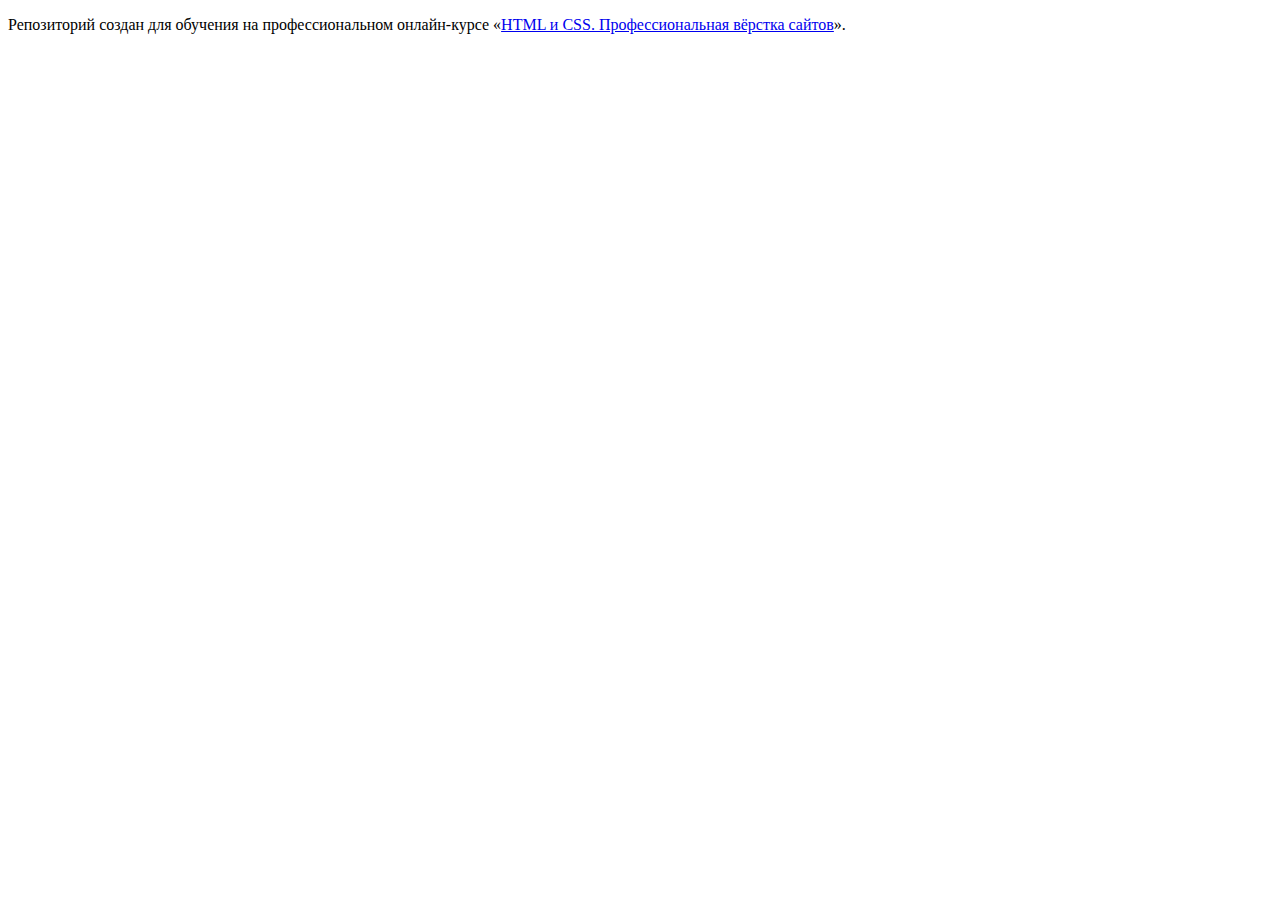
<file: 1/index.html>
<!DOCTYPE html>
<html lang="ru">
  <head>
    <meta charset="utf-8">
    <title>HTML Academy: Седона</title>
    <base href="https://htmlacademy-htmlcss.github.io/2362225-sedona-37/1/">
</head>
  <body>

    <p>Репозиторий создан для обучения на профессиональном онлайн‑курсе «<a href="https://htmlacademy.ru/intensive/htmlcss">HTML и CSS. Профессиональная вёрстка сайтов</a>».</p>

  </body>
</html>
</file>
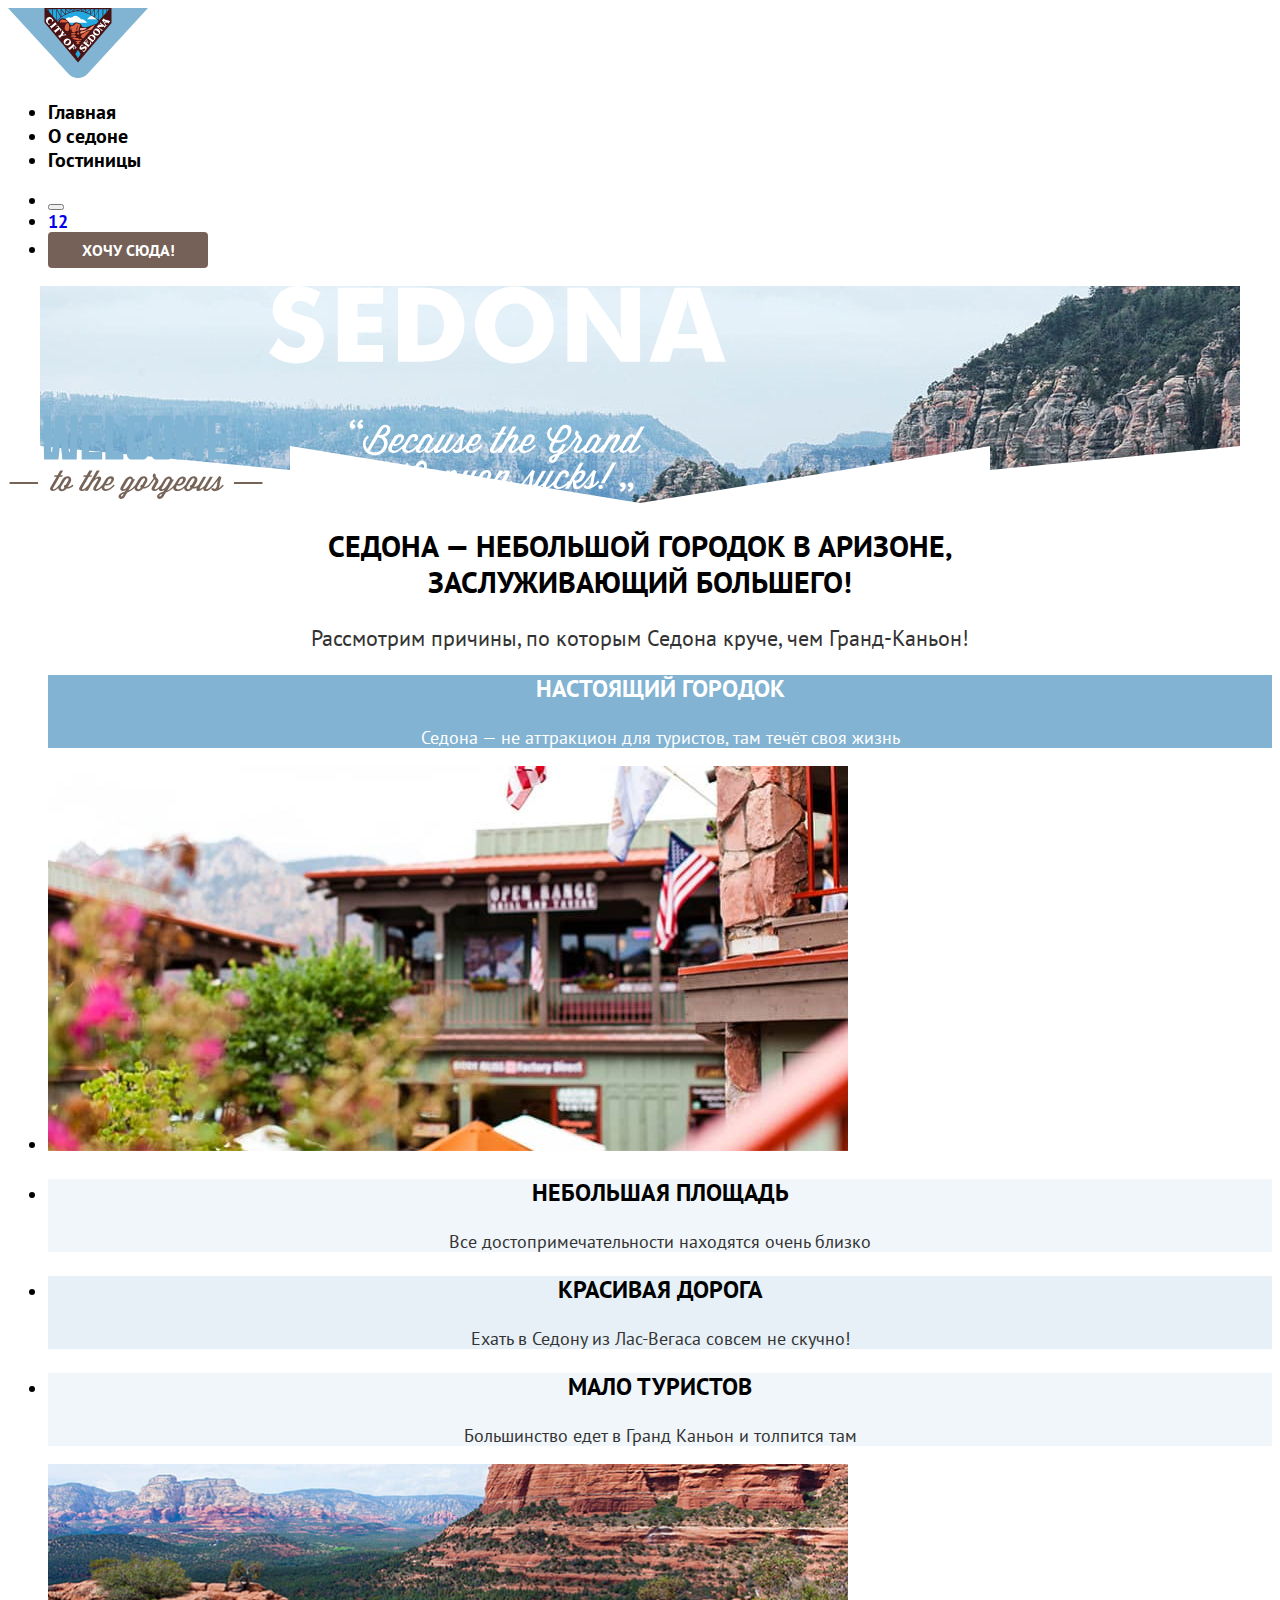
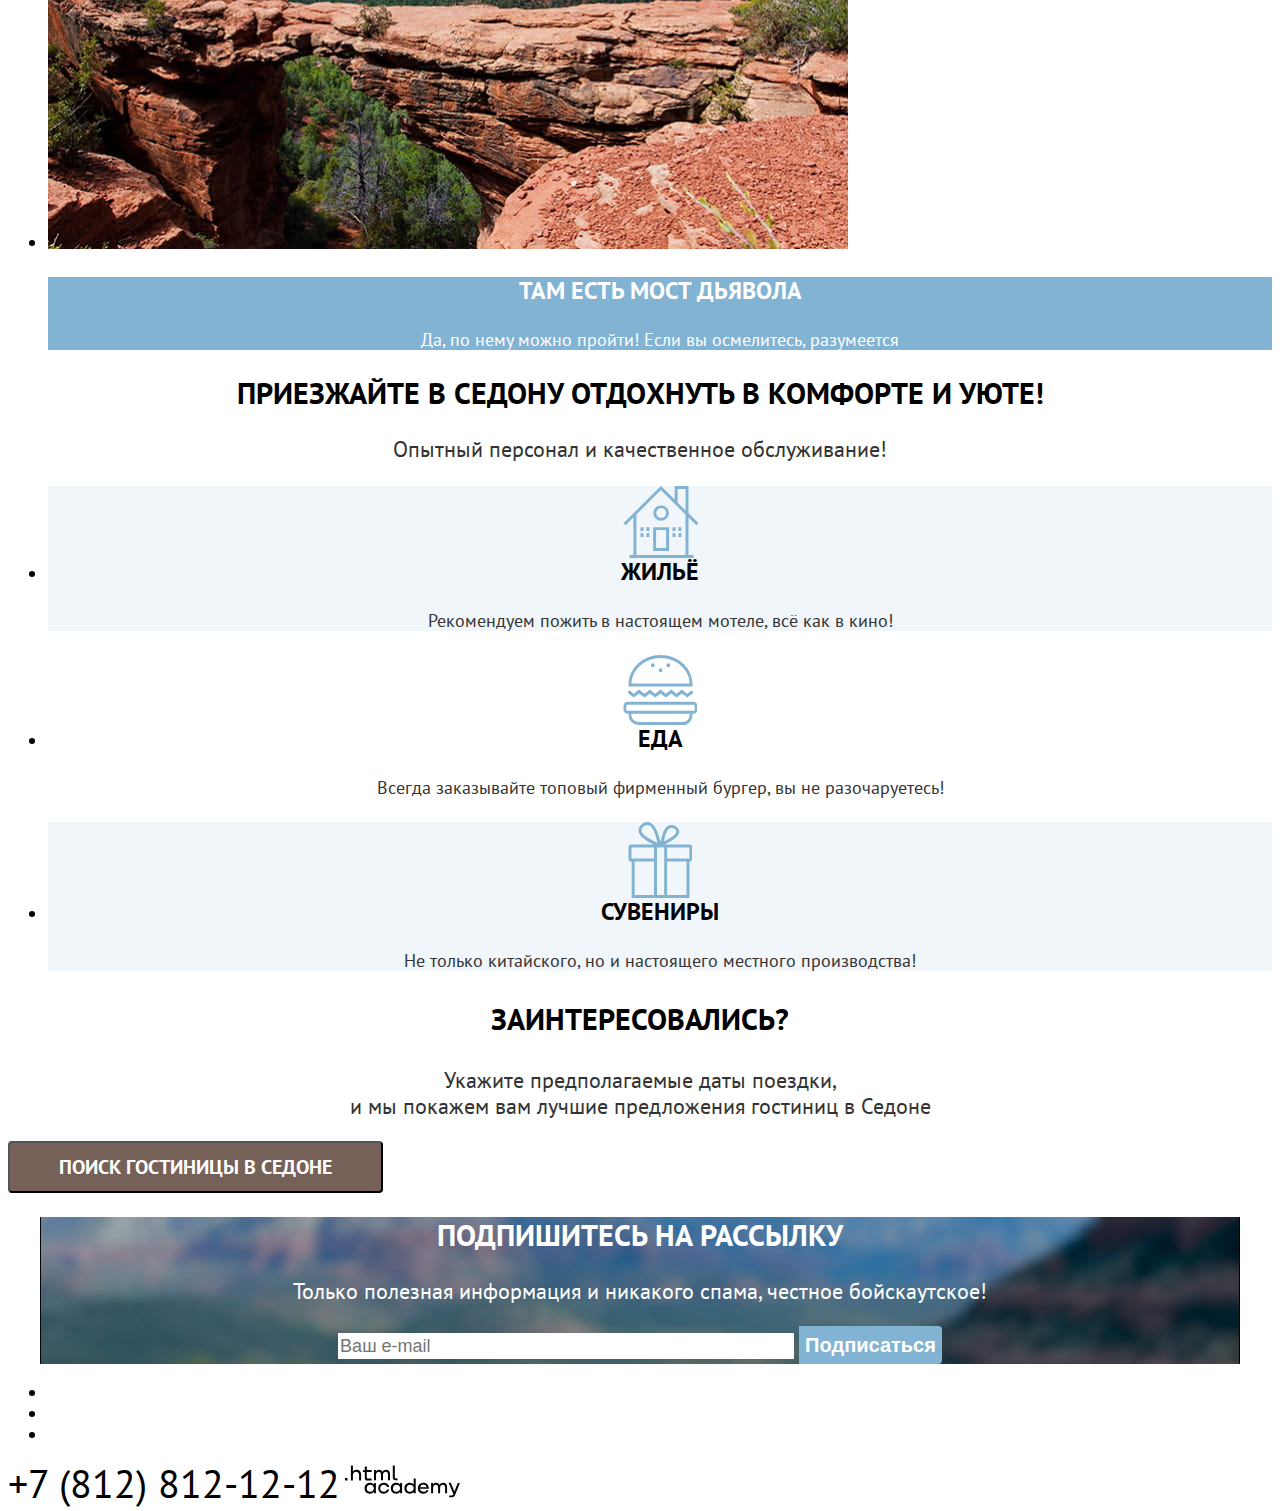
<file: 3/index.html>
<!DOCTYPE html>
<html lang="ru">

  <head>
    <meta charset="utf-8">
    <link rel="stylesheet" href="styles/styles.css">
    <link rel="icon" href="favicon.ico">
    <link rel="icon" type="image/png" href="images/favicon.png">
    <title>HTML Academy: Седона</title>
    <base href="https://htmlacademy-htmlcss.github.io/2362225-sedona-37/3/">
</head>
  <body>

    <!-- Header -->

    <header class="main-header">
      <a class="main-header__logo" href="#">
        <img class="main-header__logo-img" src="./images/icon/logo.svg" width="140" height="70" alt="Логотип сайта про город Седона.">
      </a>
      <nav class="navigation">
        <h2 class="visually-hidden">Навигация по сайту</h2>
        <ul class="navigation__list">
          <li class="navigation__item"><a class="navigation__link navigation__link_active">Главная</a></li>
          <li class="navigation__item"><a class="navigation__link" href="#">О седоне</a></li>
          <li class="navigation__item"><a class="navigation__link" href="catalog.html">Гостиницы</a></li>
        </ul>
        <ul class="navigation__buttons-list">
          <li class="navigation__buttons-item">
            <button class="navigation__buttons-link" href="#">
              <span class="visually-hidden">Поиск</span>
            </button>
          </li>
          <li class="navigation__buttons-item">
            <a class="navigation__buttons-link" href="#">
              <span class="visually-hidden">Избранное</span><b>12</b>
            </a>
          </li>
          <li class="navigation__buttons-item">
            <a class="navigation__buttons-link navigation__buttons-link_flex" href="#">
              <span class="navigation__buttons-link-text">Хочу сюда!</span>
            </a>
          </li>
        </ul>
      </nav>
    </header>

    <!-- Основной уникальный контент страницы -->

    <main>

      <!-- Секция Hero -->

      <section class="hero">
        <h1 class="visually-hidden">Приветственная часть сайта о городе Седона</h1>
        <img class="hero__img-title-part-1" src="./images/welcome/welcome to the gargerous.svg" width="256" height="84" alt="Welcome to the gorgeous">
        <img class="hero__img-title-part-2" src="./images/welcome/Sedona because the....svg" width="457" height="213" alt="Sedona Because the Grand Canyon sucks!">
      </section>

      <!-- Секция Слоган -->

      <section class="slogan">
        <h2 class="slogan__title">Седона — небольшой городок в Аризоне,<br>
          заслуживающий большего!</h2>
        <p class="slogan__text">Рассмотрим причины, по которым Седона круче, чем Гранд-Каньон!</p>
      </section>

      <!-- Секция Преимущества -->

      <section class="advantages">
        <h2 class="visually-hidden">Преимущества города Седона</h2>
        <ul class="advantages-list">
          <li class="advantages__card-item">
            <h3 class="advantages__card-title">Настоящий городок</h3>
            <p class="advantages__card-text">Седона — не аттракцион для туристов, там течёт своя жизнь</p>
          </li>
          <li>
            <img class="advantages__img" src="./images/advantages/photo-1.jpg" width="800" height="385" alt="Вид на здание в городе Седона.">
          </li>
          <li class="advantages__card-item">
            <h3 class="advantages__card-title">Небольшая
              площадь</h3>
            <p class="advantages__card-text advantages__card-text_color">Все достопримечательности находятся очень
              близко</p>
          </li>
          <li class="advantages__card-item">
            <h3 class="advantages__card-title">Красивая
              дорога</h3>
            <p class="advantages__card-text advantages__card-text_color">Ехать в Седону из Лас-Вегаса совсем не скучно!
            </p>
          </li>
          <li class="advantages__card-item">
            <h3 class="advantages__card-title">Мало
              туристов</h3>
            <p class="advantages__card-text advantages__card-text_color">Большинство едет в Гранд Каньон и толпится там
            </p>
          </li>
          <li class="advantages__card-item">
            <img class="advantages__img" src="./images/advantages/photo-2.jpg" width="800" height="385" alt="Мост дьявола.">
          </li>
          <li class="advantages__card-item">
            <h3 class="advantages__card-title">Там есть
              мост дьявола</h3>
            <p class="advantages__card-text">Да, по нему можно пройти! Если вы осмелитесь, разумеется</p>
          </li>
        </ul>
        <h2 class="advantages__title">Приезжайте в Седону отдохнуть в комфорте и уюте!</h2>
        <p class="advantages__text">Опытный персонал и качественное обслуживание!</p>
        <ul class="advantages__plus-list">
          <li class="advantages__plus-item">
            <h3 class="advantages__plus-title">Жильё</h3>
            <p class="advantages__plus-text">Рекомендуем пожить в настоящем мотеле,
              всё как в кино!</p>
          </li>
          <li class="advantages__plus-item">
            <h3 class="advantages__plus-title">Еда</h3>
            <p class="advantages__plus-text">Всегда заказывайте
              топовый фирменный бургер, вы не разочаруетесь!</p>
          </li>
          <li class="advantages__plus-item">
            <h3 class="advantages__plus-title">Сувениры</h3>
            <p class="advantages__plus-text">Не только китайского,
              но и настоящего местного производства!</p>
          </li>
        </ul>
      </section>

      <!-- Секция Бронирования -->

      <section class="booking">
        <h2 class="visually-hidden">Бронирование гостиниц</h2>
        <p class="booking__visual-title">Заинтересовались?</p>
        <p class="booking__text">Укажите предполагаемые даты поездки,<br>
          и мы покажем вам лучшие предложения гостиниц в Седоне</p>
        <button class="booking__button">Поиск гостиницы в Седоне</button>
      </section>

      <!-- Секция Подписки -->

      <section class="subscription subscription_background">
        <h2 class="subscription__title">Подпишитесь на рассылку</h2>
        <p class="subscription__text">Только полезная информация и никакого спама, честное бойскаутское!</p>
        <form class="subscription__form" id="subscription__form" action="https://echo.htmlacademy.ru/" method="GET">
          <label class="subscription__label">
            <input class="subscription__input" type="email" name="email" placeholder="Ваш e-mail"
              form="subscription__form" required>
          </label>
          <button class="subscription__button button" type="submit">Подписаться</button>
        </form>
      </section>
    </main>

    <!-- Footer -->

    <footer class="main-footer">
      <ul class="footer__list">
        <li class="footer__item">
          <a class="footer__link" href="https://vk.com/htmlacademy">
            <span class="visually-hidden">Перейти в Vkontakte.</span>
            <svg class="footer-vk-icon">
              <use xlink:href="./images/footer/sprite.svg#footer-vk-icon"></use>
            </svg>
          </a>
        </li>
        <li class="footer__item">
          <a class="footer__link" href="https://t.me/htmlacademy ">
            <span class="visually-hidden">Перейти в Telegram.</span>
            <svg class="footer-telegram-icon">
              <use xlink:href="./images/footer/sprite.svg#footer-telegram-icon"></use>
            </svg>
          </a>
        </li>
        <li class="footer__item"><a class="footer__link" href="https://www.youtube.com/user/htmlacademyru">
            <span class="visually-hidden">Перейти в Youtube.</span>
            <svg class="footer-youtube-icon">
              <use xlink:href="./images/footer/sprite.svg#footer-youtube-icon"></use>
            </svg>
          </a>
        </li>
      </ul>
      <a class="footer__phone" href="tel:+78128121212">+7 (812) 812-12-12</a>
      <a class="footer__logo" href="https://htmlacademy.ru/">
        <img class="footer__logo-img" src="./images/icon/HTML Academy.svg" width="115" height="33" alt="Логотип сайта html academy.">
      </a>
    </footer>
  </body>

</html>
</file>
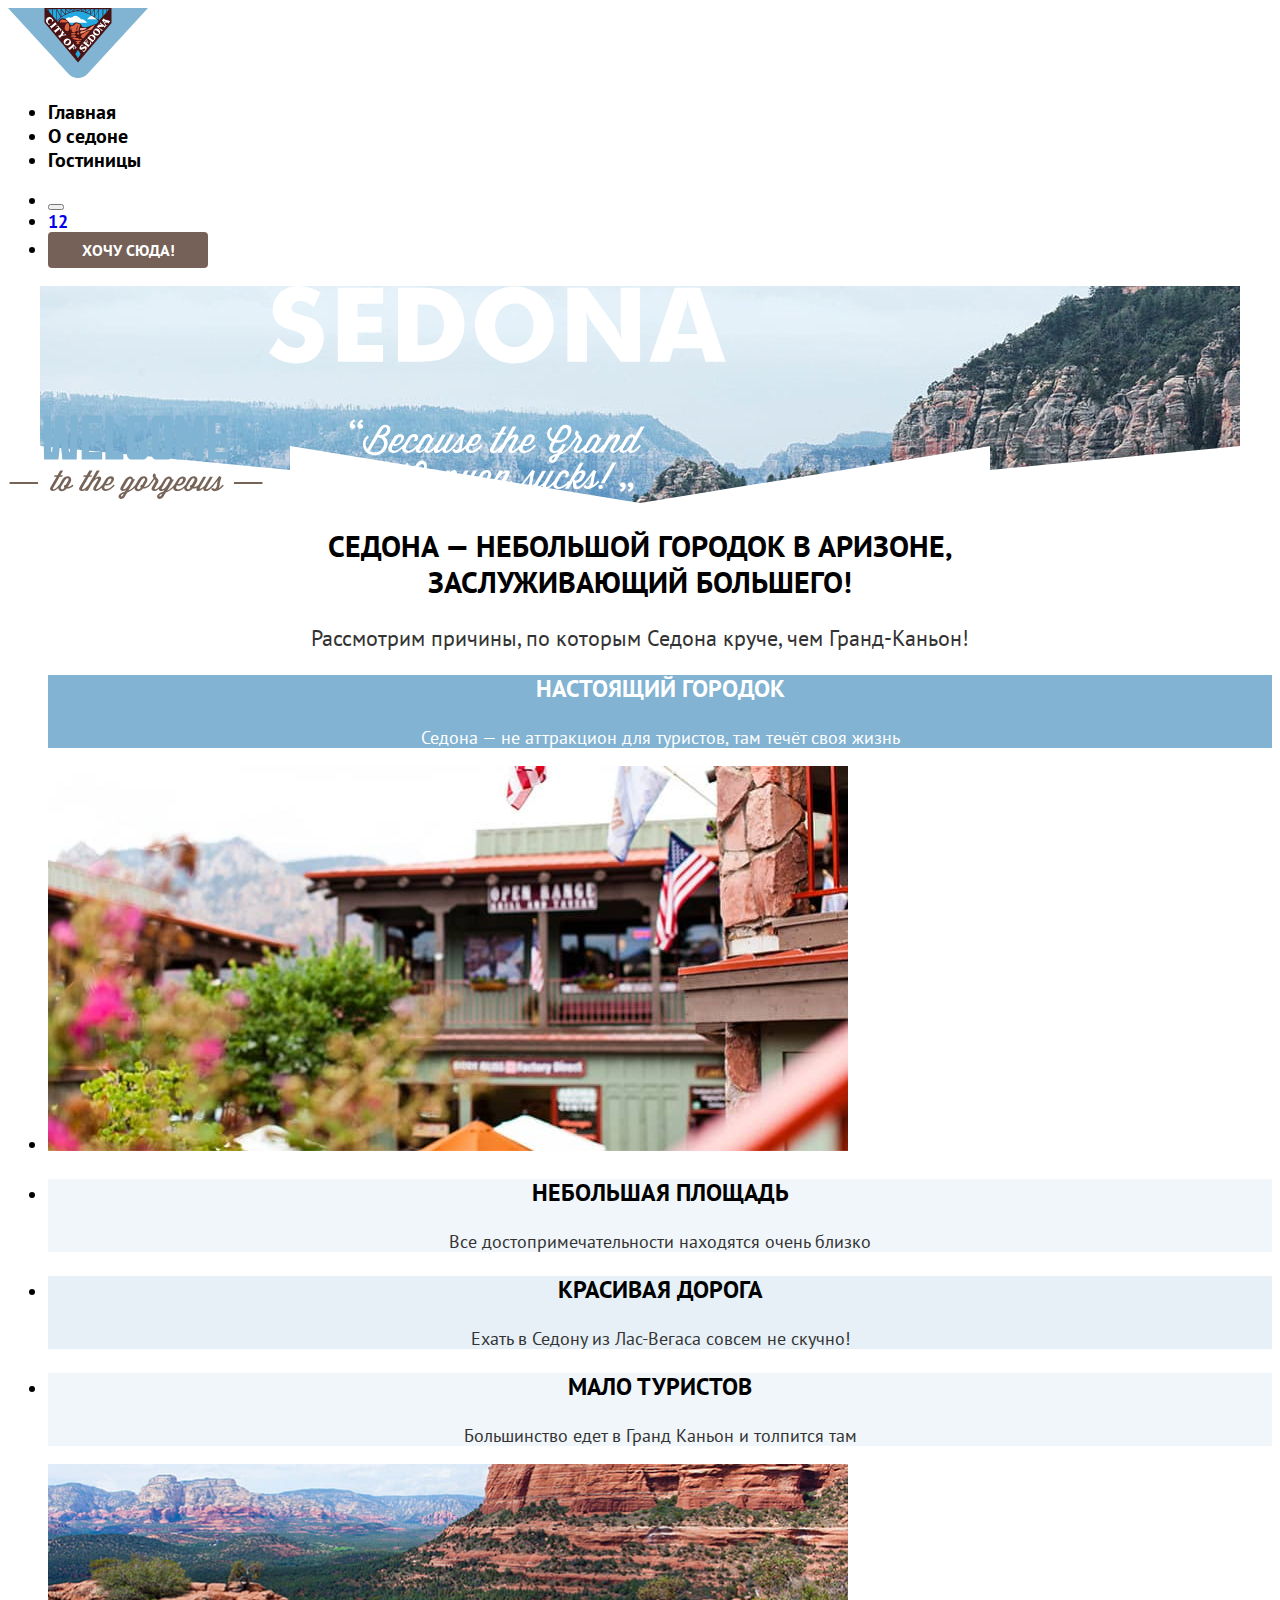
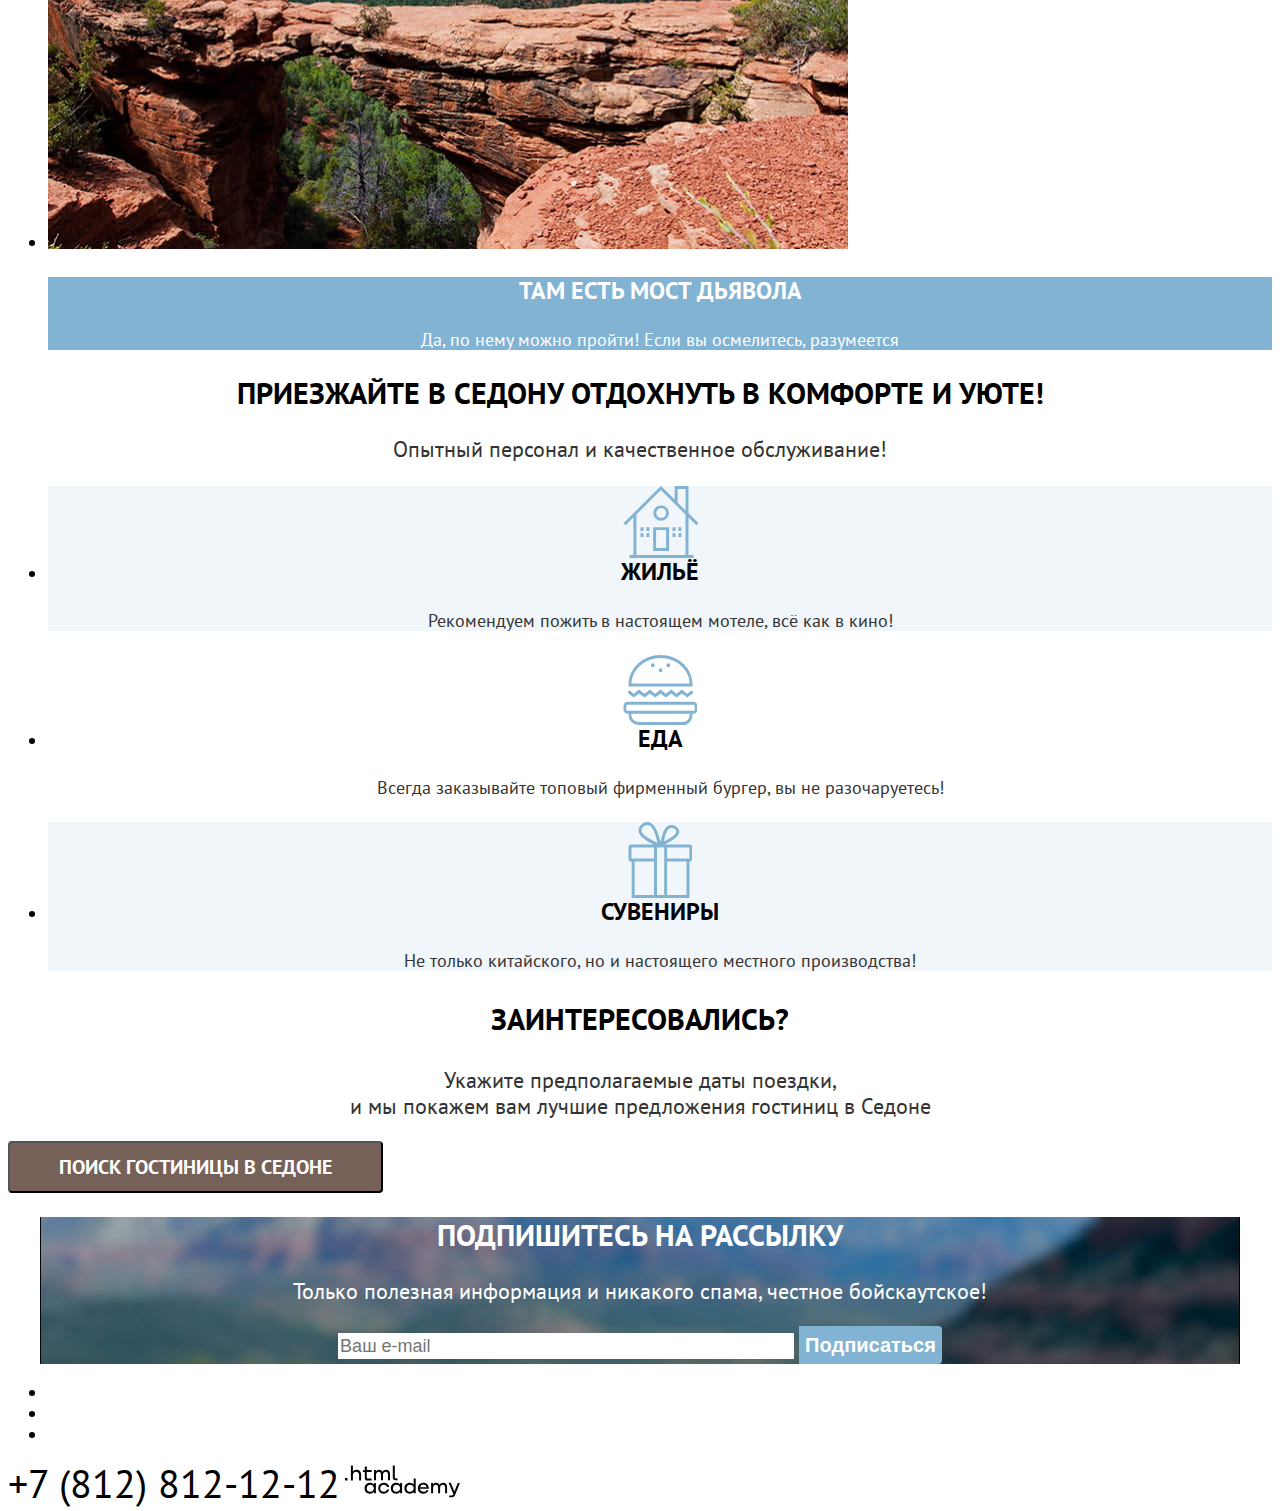
<file: 4/index.html>
<!DOCTYPE html>
<html lang="ru">

  <head>
    <meta charset="utf-8">
    <link rel="stylesheet" href="styles/styles.css">
    <title>HTML Academy: Седона</title>
    <base href="https://htmlacademy-htmlcss.github.io/2362225-sedona-37/4/">
</head>
  <body>

    <!-- Header -->

    <header class="main-header">
      <a class="main-header__logo" href="#">
        <img class="main-header__logo-img" src="./images/icon/logo.svg" width="140" height="70" alt="Логотип сайта про город Седона.">
      </a>
      <nav class="navigation">
        <h2 class="visually-hidden">Навигация по сайту</h2>
        <ul class="navigation__list">
          <li class="navigation__item"><a class="navigation__link navigation__link_active">Главная</a></li>
          <li class="navigation__item"><a class="navigation__link" href="#">О седоне</a></li>
          <li class="navigation__item"><a class="navigation__link" href="catalog.html">Гостиницы</a></li>
        </ul>
        <ul class="navigation__buttons-list">
          <li class="navigation__buttons-item">
            <button class="navigation__buttons-link" href="#">
              <span class="visually-hidden">Поиск</span>
            </button>
          </li>
          <li class="navigation__buttons-item">
            <a class="navigation__buttons-link" href="#">
              <span class="visually-hidden">Избранное</span><b>12</b>
            </a>
          </li>
          <li class="navigation__buttons-item">
            <a class="navigation__buttons-link navigation__buttons-link_flex" href="#">
              <span class="navigation__buttons-link-text">Хочу сюда!</span>
            </a>
          </li>
        </ul>
      </nav>
    </header>

    <!-- Основной уникальный контент страницы -->

    <main>

      <!-- Секция Hero -->

      <section class="hero">
        <h1 class="visually-hidden">Приветственная часть сайта о городе Седона</h1>
        <img class="hero__img-title-part-1" src="./images/welcome/welcome to the gargerous.svg" width="256" height="84" alt="Welcome to the gorgeous">
        <img class="hero__img-title-part-2" src="./images/welcome/Sedona because the....svg" width="457" height="213" alt="Sedona Because the Grand Canyon sucks!">
      </section>

      <!-- Секция Слоган -->

      <section class="slogan">
        <h2 class="slogan__title">Седона — небольшой городок в Аризоне,<br>
          заслуживающий большего!</h2>
        <p class="slogan__text">Рассмотрим причины, по которым Седона круче, чем Гранд-Каньон!</p>
      </section>

      <!-- Секция Преимущества -->

      <section class="advantages">
        <h2 class="visually-hidden">Преимущества города Седона</h2>
        <ul class="advantages-list">
          <li class="advantages__card-item">
            <h3 class="advantages__card-title">Настоящий городок</h3>
            <p class="advantages__card-text">Седона — не аттракцион для туристов, там течёт своя жизнь</p>
          </li>
          <li>
            <img class="advantages__img" src="./images/advantages/photo-1.jpg" width="800" height="385" alt="Вид на здание в городе Седона.">
          </li>
          <li class="advantages__card-item">
            <h3 class="advantages__card-title">Небольшая
              площадь</h3>
            <p class="advantages__card-text advantages__card-text_color">Все достопримечательности находятся очень
              близко</p>
          </li>
          <li class="advantages__card-item">
            <h3 class="advantages__card-title">Красивая
              дорога</h3>
            <p class="advantages__card-text advantages__card-text_color">Ехать в Седону из Лас-Вегаса совсем не скучно!
            </p>
          </li>
          <li class="advantages__card-item">
            <h3 class="advantages__card-title">Мало
              туристов</h3>
            <p class="advantages__card-text advantages__card-text_color">Большинство едет в Гранд Каньон и толпится там
            </p>
          </li>
          <li class="advantages__card-item">
            <img class="advantages__img" src="./images/advantages/photo-2.jpg" width="800" height="385" alt="Мост дьявола.">
          </li>
          <li class="advantages__card-item">
            <h3 class="advantages__card-title">Там есть
              мост дьявола</h3>
            <p class="advantages__card-text">Да, по нему можно пройти! Если вы осмелитесь, разумеется</p>
          </li>
        </ul>
        <h2 class="advantages__title">Приезжайте в Седону отдохнуть в комфорте и уюте!</h2>
        <p class="advantages__text">Опытный персонал и качественное обслуживание!</p>
        <ul class="advantages__plus-list">
          <li class="advantages__plus-item">
            <h3 class="advantages__plus-title">Жильё</h3>
            <p class="advantages__plus-text">Рекомендуем пожить в настоящем мотеле,
              всё как в кино!</p>
          </li>
          <li class="advantages__plus-item">
            <h3 class="advantages__plus-title">Еда</h3>
            <p class="advantages__plus-text">Всегда заказывайте
              топовый фирменный бургер, вы не разочаруетесь!</p>
          </li>
          <li class="advantages__plus-item">
            <h3 class="advantages__plus-title">Сувениры</h3>
            <p class="advantages__plus-text">Не только китайского,
              но и настоящего местного производства!</p>
          </li>
        </ul>
      </section>

      <!-- Секция Бронирования -->

      <section class="booking">
        <h2 class="visually-hidden">Бронирование гостиниц</h2>
        <p class="booking__visual-title">Заинтересовались?</p>
        <p class="booking__text">Укажите предполагаемые даты поездки,<br>
          и мы покажем вам лучшие предложения гостиниц в Седоне</p>
        <button class="booking__button">Поиск гостиницы в Седоне</button>
      </section>

      <!-- Секция Подписки -->

      <section class="subscription subscription_background">
        <h2 class="subscription__title">Подпишитесь на рассылку</h2>
        <p class="subscription__text">Только полезная информация и никакого спама, честное бойскаутское!</p>
        <form class="subscription__form" id="subscription__form" action="https://echo.htmlacademy.ru/" method="GET">
          <label class="subscription__label">
            <input class="subscription__input" type="email" name="email" placeholder="Ваш e-mail"
              form="subscription__form" required>
          </label>
          <button class="subscription__button button" type="submit">Подписаться</button>
        </form>
      </section>
    </main>

    <!-- Footer -->

    <footer class="main-footer">
      <ul class="footer__list">
        <li class="footer__item">
          <a class="footer__link" href="https://vk.com/htmlacademy">
            <span class="visually-hidden">Перейти в Vkontakte.</span>
            <svg class="footer-vk-icon">
              <use xlink:href="./images/footer/sprite.svg#footer-vk-icon"></use>
            </svg>
          </a>
        </li>
        <li class="footer__item">
          <a class="footer__link" href="https://t.me/htmlacademy ">
            <span class="visually-hidden">Перейти в Telegram.</span>
            <svg class="footer-telegram-icon">
              <use xlink:href="./images/footer/sprite.svg#footer-telegram-icon"></use>
            </svg>
          </a>
        </li>
        <li class="footer__item"><a class="footer__link" href="https://www.youtube.com/user/htmlacademyru">
            <span class="visually-hidden">Перейти в Youtube.</span>
            <svg class="footer-youtube-icon">
              <use xlink:href="./images/footer/sprite.svg#footer-youtube-icon"></use>
            </svg>
          </a>
        </li>
      </ul>
      <a class="footer__phone" href="tel:+78128121212">+7 (812) 812-12-12</a>
      <a class="footer__logo" href="https://htmlacademy.ru/">
        <img class="footer__logo-img" src="./images/icon/HTML Academy.svg" width="115" height="33" alt="Логотип сайта html academy.">
      </a>
    </footer>
  </body>

</html>
</file>
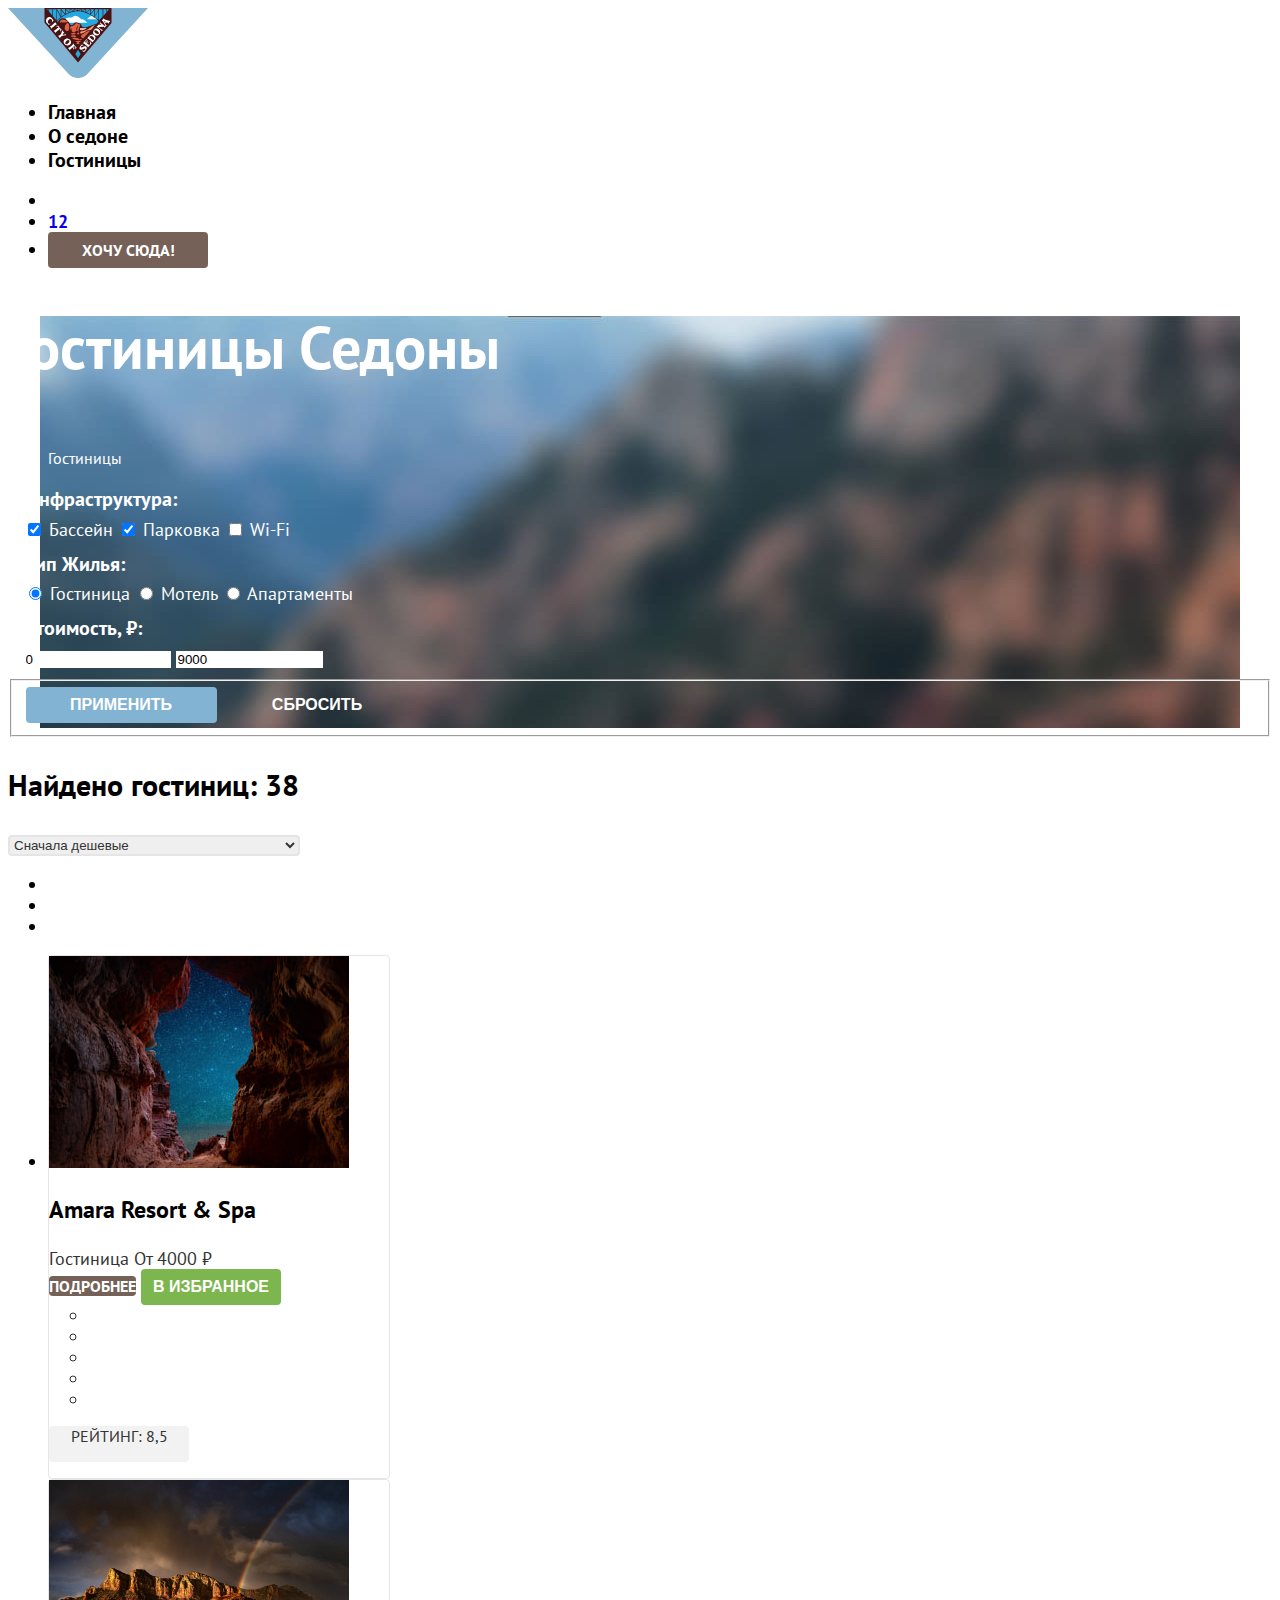
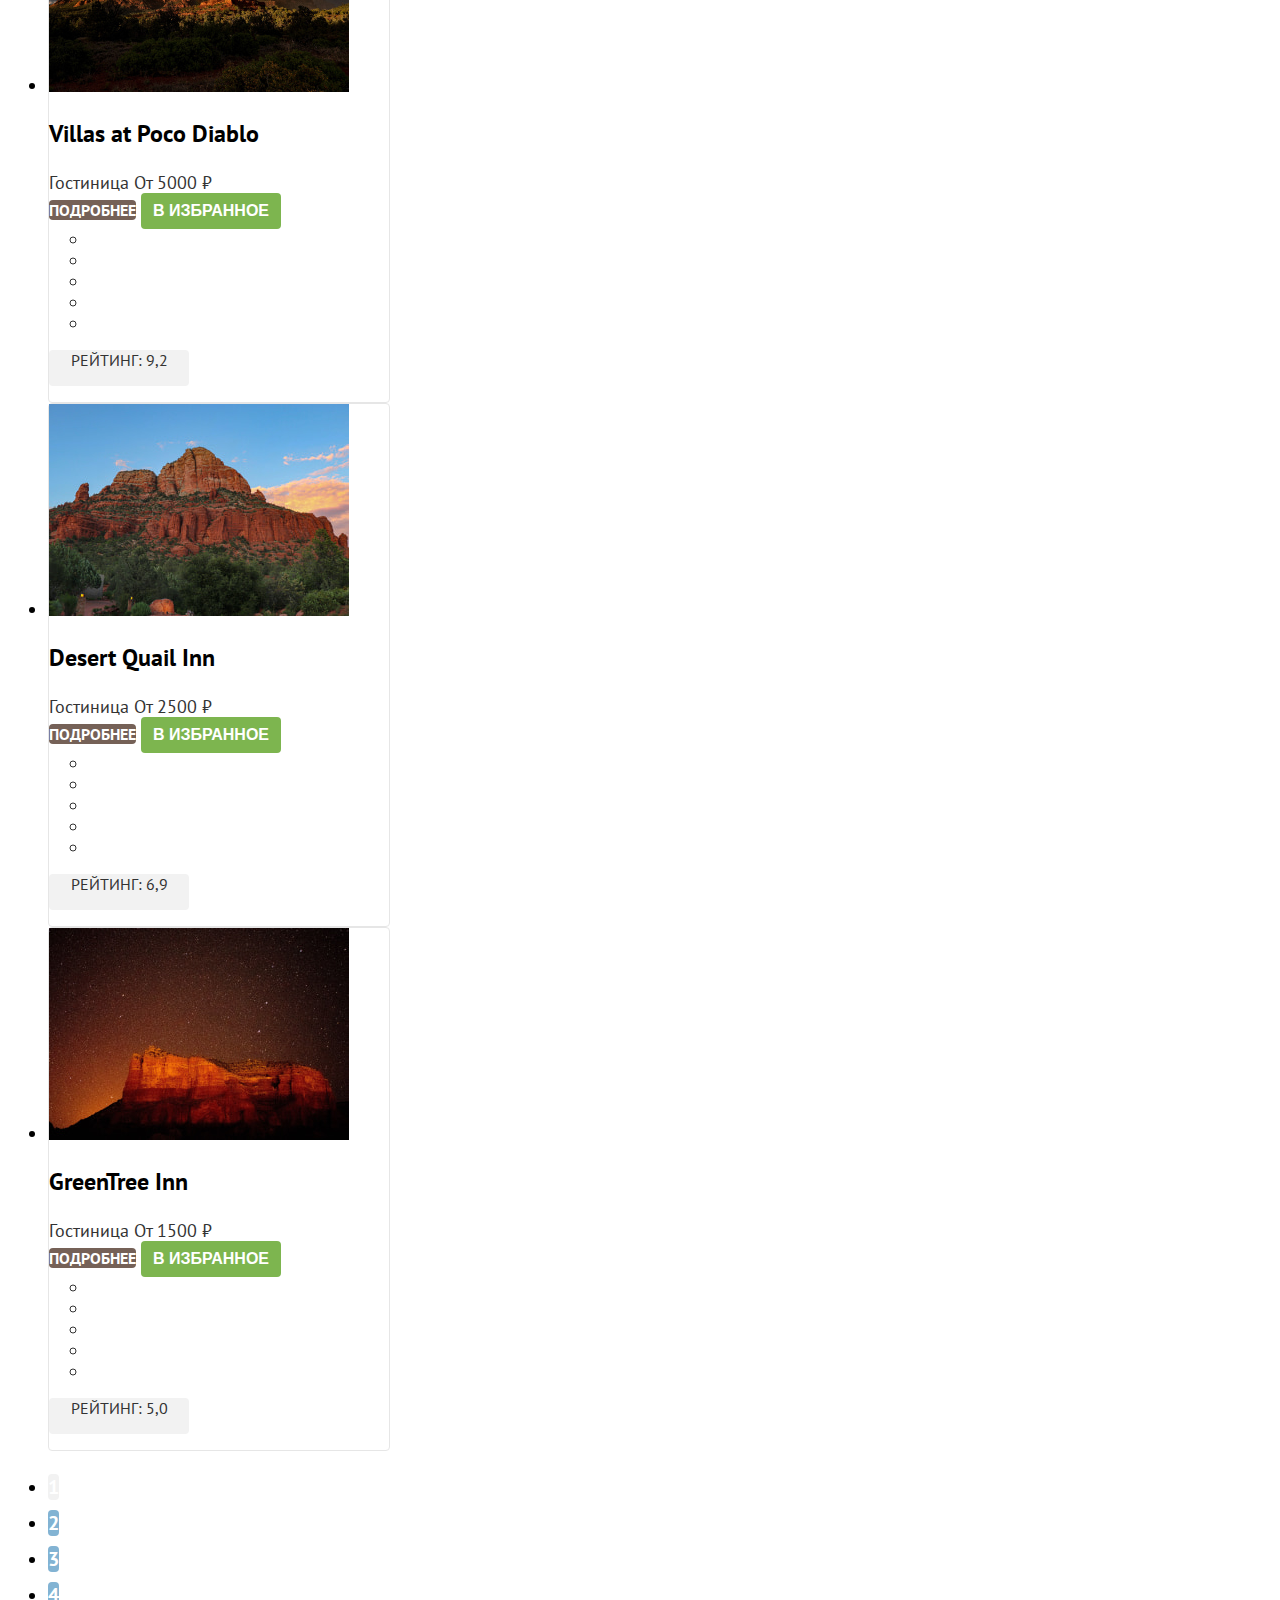
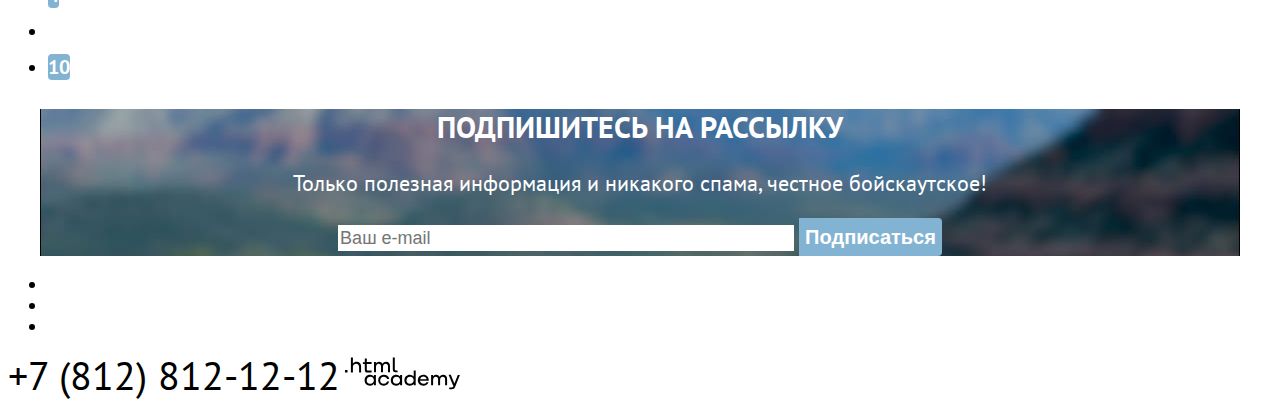
<file: 3/catalog.html>
<!DOCTYPE html>
<html lang="ru">
  <head>
    <meta charset="utf-8">
    <link rel="stylesheet" href="styles/styles.css">
    <link rel="icon" href="favicon.ico">
    <link rel="icon" type="image/png" href="images/favicon.png">
    <title>HTML Academy: Седона</title>
    <base href="https://htmlacademy-htmlcss.github.io/2362225-sedona-37/3/">
</head>
  <body>
    <header class="main-header">
      <a class="main-header__logo" href="index.html">
        <img class="main-header__logo-img" src="./images//icon/logo.svg" width="140" height="70" alt="Логотип сайта про город Седона.">
      </a>
      <nav class="navigation">
        <h2 class="visually-hidden">Навигация по сайту</h2>
        <ul class="navigation__list">
          <li class="navigation__item"><a class="navigation__link" href="index.html">Главная</a></li>
          <li class="navigation__item"><a class="navigation__link" href="#">О седоне</a></li>
          <li class="navigation__item"><a class="navigation__link navigation__link_active">Гостиницы</a></li>
        </ul>
        <ul class="navigation__buttons-list">
          <li class="navigation__buttons-item">
            <a class="navigation__buttons-link" href="#">
              <span class="visually-hidden">Поиск</span>
            </a>
          </li>
          <li class="navigation__buttons-item">
            <a class="navigation__buttons-link" href="#">
              <span class="visually-hidden">Избранное</span><b>12</b>
            </a>
          </li>
          <li class="navigation__buttons-item">
            <a class="navigation__buttons-link navigation__buttons-link_flex">
              <span class="navigation__buttons-link-text">Хочу сюда!</span>
            </a>
          </li>
        </ul>
      </nav>
    </header>

    <!-- Основной уникальный контент страницы -->

    <main>

      <!-- Секция Фильтра гостиниц -->

      <section class="filter">
        <h1 class="filter__title">Гостиницы Седоны</h1>
        <ul class="breadcrumbs">
          <li class="breadcrumbs__item"><a class="breadcrumbs__link" href="index.html"><span
                class="visually-hidden"></span></a></li>
          <li class="breadcrumbs__item"><span class="breadcrumbs__link-text">Гостиницы</span></li>
        </ul>

        <form action="https://echo.htmlacademy.ru/" method="GET">
          <fieldset class="filter__group">
            <legend class="filter__group-title">Инфраструктура:</legend>
            <label class="filter__group-control">
              <input class="filter__group-control-input" type="checkbox" name="pool" checked>
              Бассейн
            </label>
            <label class="filter__group-control">
              <input class="filter__group-control-input" type="checkbox" name="parking" checked>
              Парковка
            </label>
            <label class="filter__group-control">
              <input class="filter__group__control-input" type="checkbox" name="wi-fi">
              Wi-Fi
            </label>
          </fieldset>

          <fieldset class="filter__group">
            <legend class="filter__group-title">Тип Жилья:</legend>
            <label class="filter__group-control">
              <input class="filter__group-control-input" type="radio" name="housing" value="hotels" checked>
              Гостиница
            </label>
            <label class="filter__group-control">
              <input class="filter__group-control-input" type="radio" name="housing" value="motels">
              Мотель
            </label>
            <label class="filter__group-control">
              <input class="filter__group-control-input" type="radio" name="housing" value="apartments">
              Апартаменты
            </label>
          </fieldset>

          <fieldset class="filter__price-slider">
            <legend class="filter__price-slider-title">Стоимость, ₽:</legend>
            <label class="filter__price-slider-label">
              <input class="filter__price-slider-input" type="number" placeholder="от" value="0">
            </label>
            <label class="filter__price-slider-label">
              <input class="filter__price-slider-input" type="number" placeholder="до" value="9000">
            </label>
            </fieldset>
            <fieldset>
            <button class="filter__button-apply button" type="submit">Применить</button>
            <button class="filter__button-reset button" type="reset">Сбросить</button>
          </fieldset>
        </form>
      </section>

      <!-- Секция Каталога гостиниц -->

      <section class="catalog">
        <h2 class="visually-hidden">Каталог гостиниц</h2>
        <div class="catalog_visual-settings-wrapper">
          <p class="catalog__search-text">Найдено гостиниц: <span class="catalog__search-amount">38</span></p>
          <div class="catalog_visual-settings-wrapper">
            <select class="catalog__sorting" aria-label="Сортировка">
              <option class="catalog__sorting-item" value="cheap">Сначала дешевые</option>
              <option class="catalog__sorting-item" value="expensive">Сначала дорогие</option>
            </select>
            <ul class="catalog__theme-list">
              <li class="catalog__theme-item"><a class="catalog__theme-link" href="#"><span
                    class="visually-hidden">Показать
                    небольшие карточки</span></a></li>
              <li class="catalog__theme-item"><a class="catalog__theme-link" href="#"><span
                    class="visually-hidden">Показать
                    большие карточки</span></a></li>
              <li class="catalog__theme-item"><a class="catalog__theme-link" href="#"><span
                    class="visually-hidden">Показать
                    список</span></a></li>
            </ul>
          </div>
        </div>

        <ul class="catalog__card-list">
          <li class="catalog__card-item card">
            <a class="card__img-link" href="#">
              <img class="card__img" src="./images/hotel/hotel-1.jpg" width="300" height="212" alt="Вид на звездное небо между двух скал.">
            </a>
            <a class="card__title-link">
              <h3 class="card__title">Amara Resort & Spa</h3>
            </a>
            <div class="card_wrapper-space-between">
              <span class="card__text">Гостиница</span>
              <span class="card__price">От <span class="card__price-number">4000</span> ₽</span>
            </div>
            <div class="card_wrapper-space-between">
              <a class="card__link" href="#">Подробнее</a>
              <button class="card__button" type="button">В избранное</button>
            </div>
            <div class="card_wrapper-space-between">
              <ul class="card__stars-list">
                <li class="card__star"></li>
                <li class="card__star"></li>
                <li class="card__star"></li>
                <li class="card__star"></li>
                <li></li>
              </ul>
              <p class="card__rating">Рейтинг: <span class="card__rating-score">8,5</span></p>
            </div>
          </li>

          <li class="catalog__card-item card">
            <a class="card__img-link" href="#">
              <img class="card__img" src="./images/hotel/hotel-2.jpg" width="300" height="212" alt="Вид на мощные и массивные горы, скалу Белл-Рок под пасмурным небом и с радугой.">
            </a>
            <a class="card__title-link">
              <h3 class="card__title">Villas at Poco Diablo</h3>
            </a>
            <div class="card_wrapper-space-between">
              <span class="card__text">Гостиница</span>
              <span class="card__price">От <span class="card__price-number">5000</span> ₽</span>
            </div>
            <div class="card_wrapper-space-between">
              <a class="card__link" href="#">Подробнее</a>
              <button class="card__button" type="button">В избранное</button>
            </div>
            <div class="card_wrapper-space-between">
              <span class="visually-hidden">Количество звезд гостиницы</span>
              <ul class="card__stars-list">
                <li class="card__star"></li>
                <li class="card__star"></li>
                <li class="card__star"></li>
                <li class="card__star"></li>
                <li></li>
              </ul>
              <p class="card__rating">Рейтинг: <span class="card__rating-score">9,2</span></p>
            </div>
          </li>

          <li class="catalog__card-item card">
            <a class="card__img-link" href="#">
              <img class="card__img" src="./images/hotel/hotel-3.jpg" width="300" height="212" alt="Вид на скалу Белл-Рок в дневное время.">
            </a>
            <a class="card__title-link">
              <h3 class="card__title">Desert Quail Inn</h3>
            </a>
            <div class="card_wrapper-space-between">
              <span class="card__text">Гостиница</span>
              <span class="card__price">От <span class="card__price-number">2500</span> ₽</span>
            </div>
            <div class="card_wrapper-space-between">
              <a class="card__link" href="#">Подробнее</a>
              <button class="card__button" type="button">В избранное</button>
            </div>
            <div class="card_wrapper-space-between">
              <span class="visually-hidden">Количество звезд гостиницы</span>
              <ul class="card__stars-list">
                <li class="card__star"></li>
                <li class="card__star"></li>
                <li class="card__star"></li>
                <li></li>
                <li></li>
              </ul>
              <p class="card__rating">Рейтинг: <span class="card__rating-score">6,9</span></p>
            </div>
          </li>

          <li class="catalog__card-item card">
            <a class="card__img-link" href="#">
              <img class="card__img" src="./images/hotel/hotel-4.jpg" width="300" height="212" alt="Вид на скалу Белл-Рок и звездное небо в ночное время.">
            </a>
            <a class="card__title-link">
              <h3 class="card__title">GreenTree Inn</h3>
            </a>
            <div class="card_wrapper-space-between">
              <span class="card__text">Гостиница</span>
              <span class="card__price">От <span class="card__price-number">1500</span> ₽</span>
            </div>
            <div class="card_wrapper-space-between">
              <a class="card__link" href="#">Подробнее</a>
              <button class="card__button" type="button">В избранное</button>
            </div>
            <div class="card_wrapper-space-between">
              <span class="visually-hidden">Количество звезд гостиницы</span>
              <ul class="card__stars-list">
                <li class="card__star"></li>
                <li class="card__star"></li>
                <li></li>
                <li></li>
                <li></li>
              </ul>
              <p class="card__rating">Рейтинг: <span class="card__rating-score">5,0</span></p>
            </div>
          </li>
        </ul>

        <ul class="catalog__pagination pagination">
          <li class="pagination__item"><a class="pagination__link pagination__link_current">1</a></li>
          <li class="pagination__item"><a class="pagination__link">2</a></li>
          <li class="pagination__item"><a class="pagination__link">3</a></li>
          <li class="pagination__item"><a class="pagination__link">4</a></li>
          <li class="pagination__item"><a class="pagination__link"><span class="visually-hidden">...</span></a></li>
          <li class="pagination__item"><a class="pagination__link">10</a></li>
        </ul>
      </section>

      <!-- Секция Подписки -->

      <section class="subscription subscription_background">
        <h2 class="subscription__title">Подпишитесь на рассылку</h2>
        <p class="subscription__text">Только полезная информация и никакого спама, честное бойскаутское!</p>
        <form class="subscription__form" id="subscription__form" action="https://echo.htmlacademy.ru/">
          <label class="subscription__label">
            <input class="subscription__input" type="email" name="email" placeholder="Ваш e-mail"
              form="subscription__form" required>
          </label>
          <button class="subscription__button button" type="submit">Подписаться</button>
        </form>
      </section>
    </main>

    <!-- Footer -->

    <footer class="main-footer">
      <ul class="footer__list">
        <li class="footer__item">
          <a class="footer__link" href="https://vk.com/htmlacademy">
            <span class="visually-hidden">Перейти в Vkontakte.</span>
            <svg class="footer-vk-icon">
              <use xlink:href="./images/footer/sprite.svg#footer-vk-icon"></use>
            </svg>
          </a>
        </li>
        <li class="footer__item">
          <a class="footer__link" href="https://t.me/htmlacademy ">
            <span class="visually-hidden">Перейти в Telegram.</span>
            <svg class="footer-telegram-icon">
              <use xlink:href="./images/footer/sprite.svg#footer-telegram-icon"></use>
            </svg>
          </a>
        </li>
        <li class="footer__item"><a class="footer__link" href="https://www.youtube.com/user/htmlacademyru">
            <span class="visually-hidden">Перейти в Youtube.</span>
            <svg class="footer-youtube-icon">
              <use xlink:href="./images/footer/sprite.svg#footer-youtube-icon"></use>
            </svg>
          </a>
        </li>
      </ul>
      <a class="footer__phone" href="tel:+78128121212">+7 (812) 812-12-12</a>
      <a class="footer__logo" href="https://htmlacademy.ru/">
        <img class="footer__logo-img" src="./images/icon/HTML Academy.svg" width="115" height="33" alt="Логотип сайта html academy.">
      </a>
    </footer>
  </body>

</html>
</file>
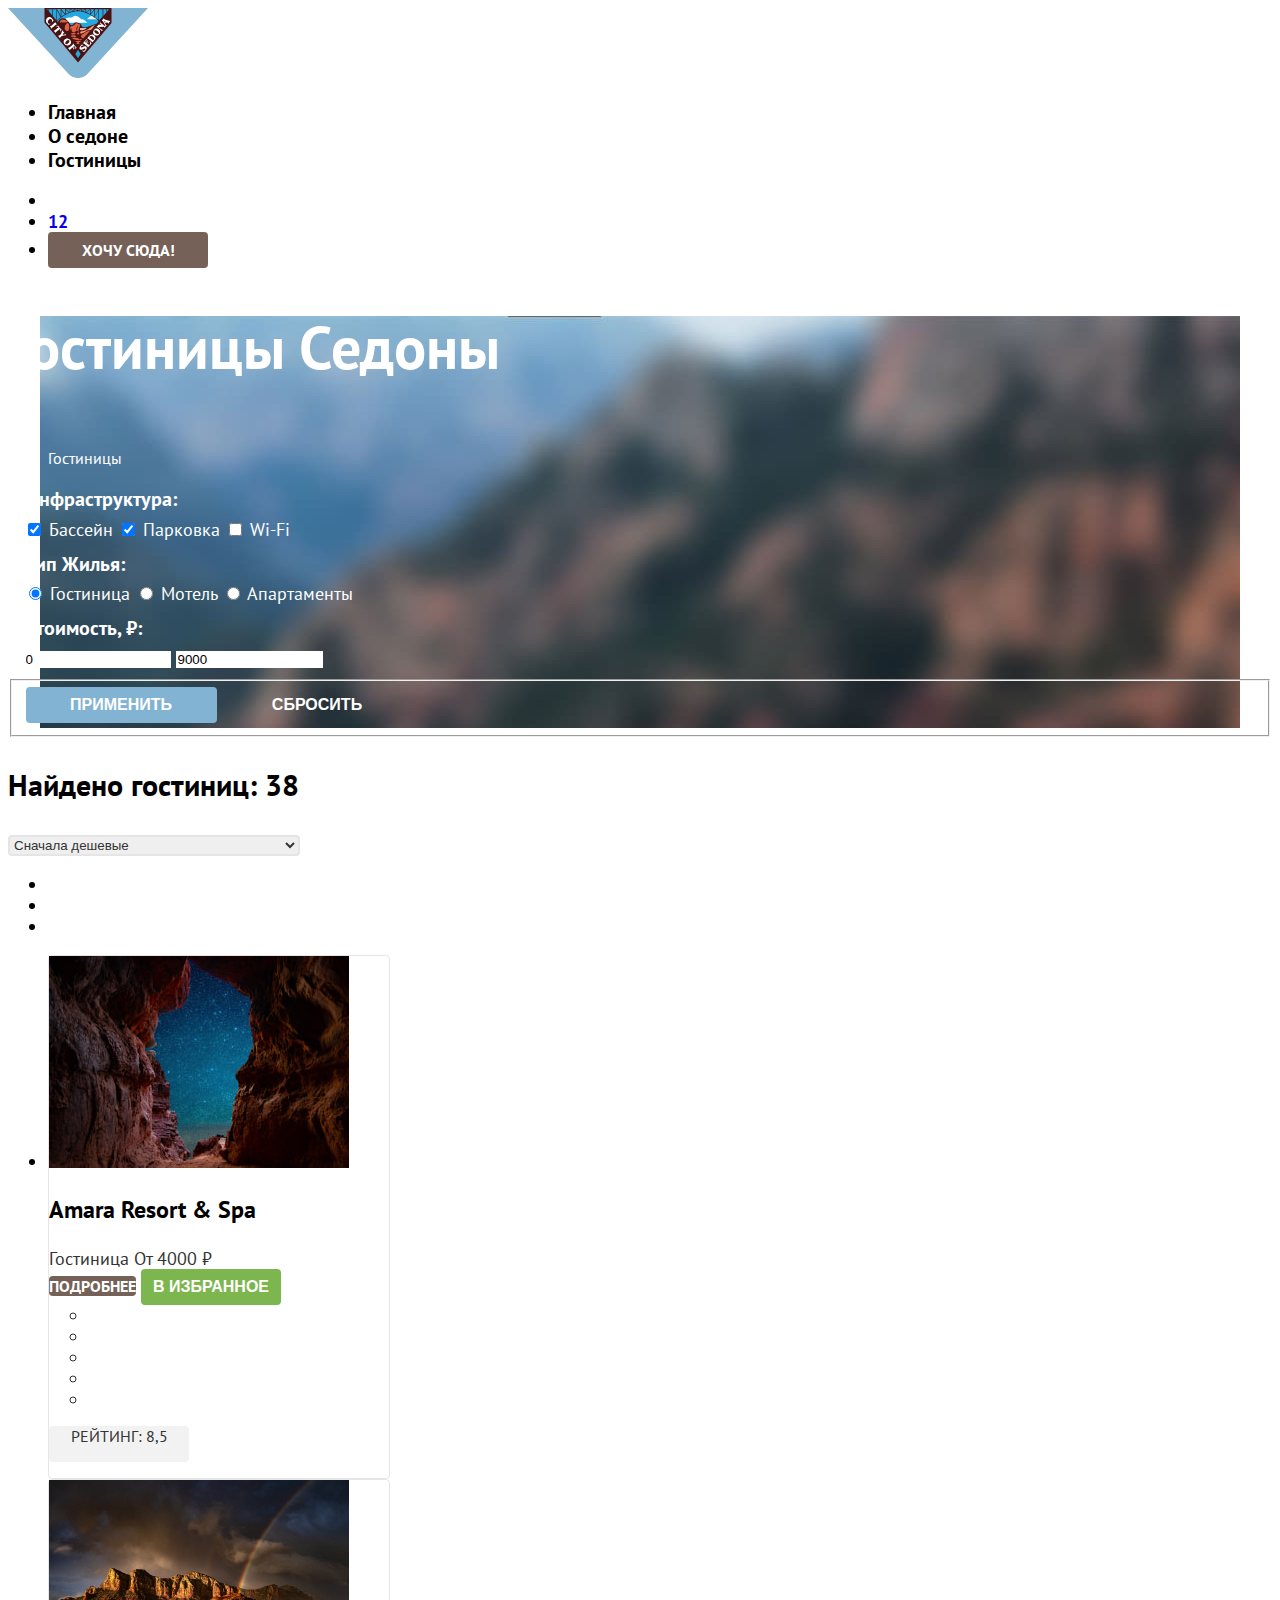
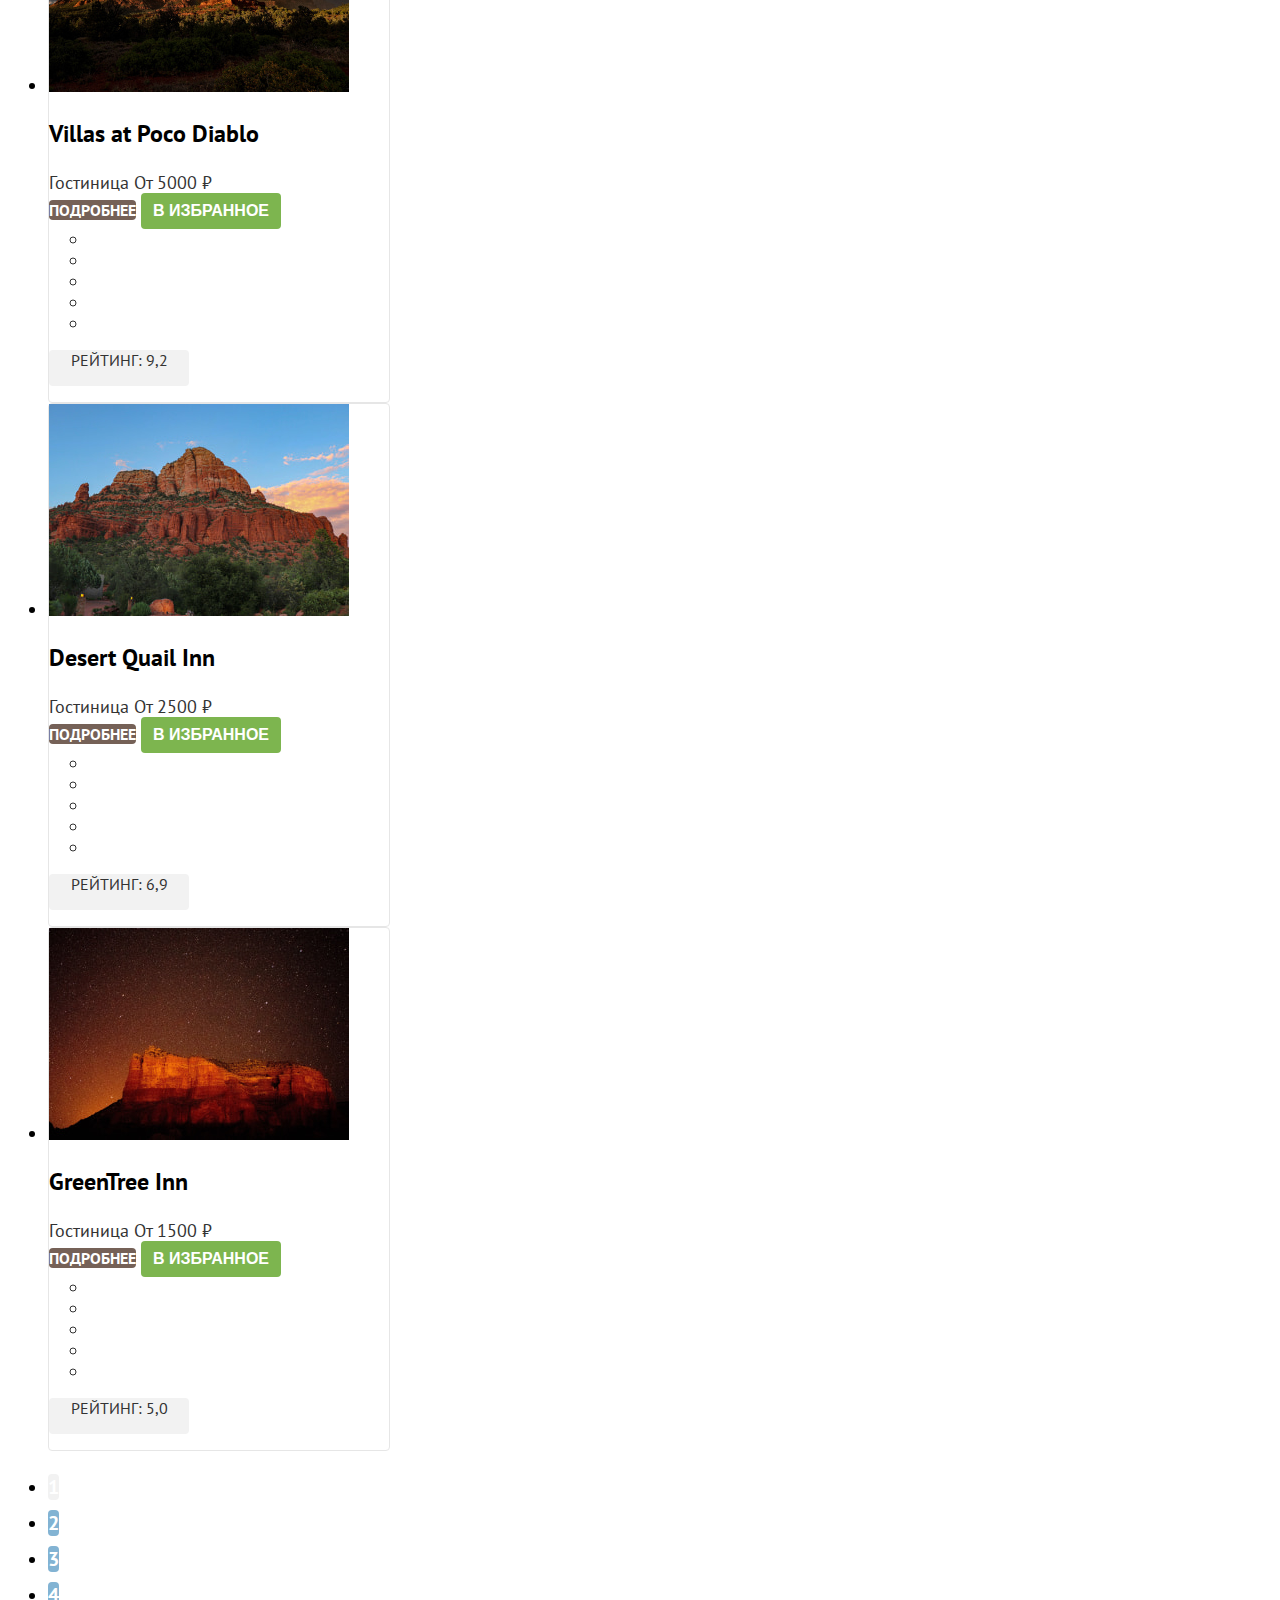
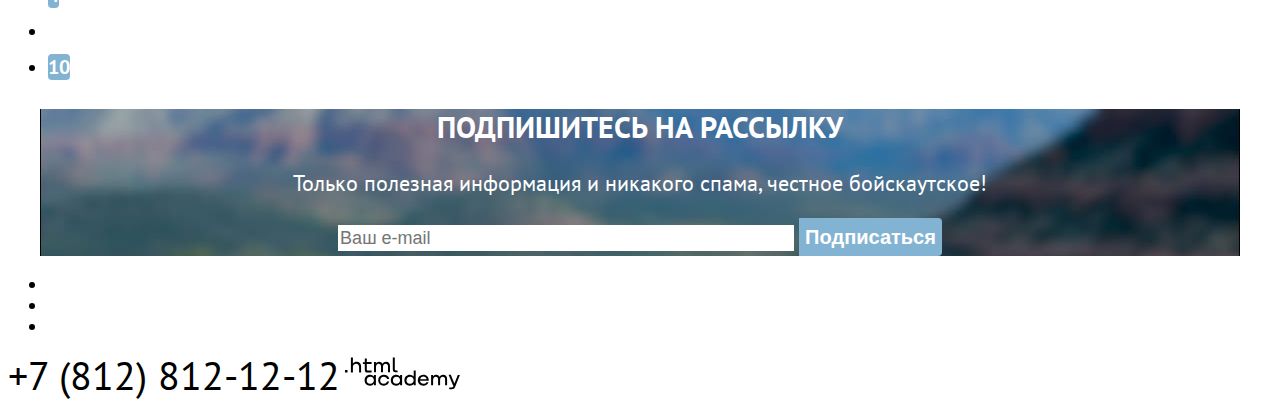
<file: 4/catalog.html>
<!DOCTYPE html>
<html lang="ru">
  <head>
    <meta charset="utf-8">
    <link rel="stylesheet" href="styles/styles.css">
    <link rel="icon" href="favicon.ico">
    <link rel="icon" type="image/png" href="images/favicon.png">
    <title>HTML Academy: Седона</title>
    <base href="https://htmlacademy-htmlcss.github.io/2362225-sedona-37/4/">
</head>
  <body>
    <header class="main-header">
      <a class="main-header__logo" href="index.html">
        <img class="main-header__logo-img" src="./images//icon/logo.svg" width="140" height="70" alt="Логотип сайта про город Седона.">
      </a>
      <nav class="navigation">
        <h2 class="visually-hidden">Навигация по сайту</h2>
        <ul class="navigation__list">
          <li class="navigation__item"><a class="navigation__link" href="index.html">Главная</a></li>
          <li class="navigation__item"><a class="navigation__link" href="#">О седоне</a></li>
          <li class="navigation__item"><a class="navigation__link navigation__link_active">Гостиницы</a></li>
        </ul>
        <ul class="navigation__buttons-list">
          <li class="navigation__buttons-item">
            <a class="navigation__buttons-link" href="#">
              <span class="visually-hidden">Поиск</span>
            </a>
          </li>
          <li class="navigation__buttons-item">
            <a class="navigation__buttons-link" href="#">
              <span class="visually-hidden">Избранное</span><b>12</b>
            </a>
          </li>
          <li class="navigation__buttons-item">
            <a class="navigation__buttons-link navigation__buttons-link_flex">
              <span class="navigation__buttons-link-text">Хочу сюда!</span>
            </a>
          </li>
        </ul>
      </nav>
    </header>

    <!-- Основной уникальный контент страницы -->

    <main>

      <!-- Секция Фильтра гостиниц -->

      <section class="filter">
        <h1 class="filter__title">Гостиницы Седоны</h1>
        <ul class="breadcrumbs">
          <li class="breadcrumbs__item"><a class="breadcrumbs__link" href="index.html"><span
                class="visually-hidden"></span></a></li>
          <li class="breadcrumbs__item"><span class="breadcrumbs__link-text">Гостиницы</span></li>
        </ul>

        <form action="https://echo.htmlacademy.ru/" method="GET">
          <fieldset class="filter__group">
            <legend class="filter__group-title">Инфраструктура:</legend>
            <label class="filter__group-control">
              <input class="filter__group-control-input" type="checkbox" name="pool" checked>
              Бассейн
            </label>
            <label class="filter__group-control">
              <input class="filter__group-control-input" type="checkbox" name="parking" checked>
              Парковка
            </label>
            <label class="filter__group-control">
              <input class="filter__group__control-input" type="checkbox" name="wi-fi">
              Wi-Fi
            </label>
          </fieldset>

          <fieldset class="filter__group">
            <legend class="filter__group-title">Тип Жилья:</legend>
            <label class="filter__group-control">
              <input class="filter__group-control-input" type="radio" name="housing" value="hotels" checked>
              Гостиница
            </label>
            <label class="filter__group-control">
              <input class="filter__group-control-input" type="radio" name="housing" value="motels">
              Мотель
            </label>
            <label class="filter__group-control">
              <input class="filter__group-control-input" type="radio" name="housing" value="apartments">
              Апартаменты
            </label>
          </fieldset>

          <fieldset class="filter__price-slider">
            <legend class="filter__price-slider-title">Стоимость, ₽:</legend>
            <label class="filter__price-slider-label">
              <input class="filter__price-slider-input" type="number" placeholder="от" value="0">
            </label>
            <label class="filter__price-slider-label">
              <input class="filter__price-slider-input" type="number" placeholder="до" value="9000">
            </label>
            </fieldset>
            <fieldset>
            <button class="filter__button-apply button" type="submit">Применить</button>
            <button class="filter__button-reset button" type="reset">Сбросить</button>
          </fieldset>
        </form>
      </section>

      <!-- Секция Каталога гостиниц -->

      <section class="catalog">
        <h2 class="visually-hidden">Каталог гостиниц</h2>
        <div class="catalog_visual-settings-wrapper">
          <p class="catalog__search-text">Найдено гостиниц: <span class="catalog__search-amount">38</span></p>
          <div class="catalog_visual-settings-wrapper">
            <select class="catalog__sorting" aria-label="Сортировка">
              <option class="catalog__sorting-item" value="cheap">Сначала дешевые</option>
              <option class="catalog__sorting-item" value="expensive">Сначала дорогие</option>
            </select>
            <ul class="catalog__theme-list">
              <li class="catalog__theme-item"><a class="catalog__theme-link" href="#"><span
                    class="visually-hidden">Показать
                    небольшие карточки</span></a></li>
              <li class="catalog__theme-item"><a class="catalog__theme-link" href="#"><span
                    class="visually-hidden">Показать
                    большие карточки</span></a></li>
              <li class="catalog__theme-item"><a class="catalog__theme-link" href="#"><span
                    class="visually-hidden">Показать
                    список</span></a></li>
            </ul>
          </div>
        </div>

        <ul class="catalog__card-list">
          <li class="catalog__card-item card">
            <a class="card__img-link" href="#">
              <img class="card__img" src="./images/hotel/hotel-1.jpg" width="300" height="212" alt="Вид на звездное небо между двух скал.">
            </a>
            <a class="card__title-link">
              <h3 class="card__title">Amara Resort & Spa</h3>
            </a>
            <div class="card_wrapper-space-between">
              <span class="card__text">Гостиница</span>
              <span class="card__price">От <span class="card__price-number">4000</span> ₽</span>
            </div>
            <div class="card_wrapper-space-between">
              <a class="card__link" href="#">Подробнее</a>
              <button class="card__button" type="button">В избранное</button>
            </div>
            <div class="card_wrapper-space-between">
              <ul class="card__stars-list">
                <li class="card__star"></li>
                <li class="card__star"></li>
                <li class="card__star"></li>
                <li class="card__star"></li>
                <li></li>
              </ul>
              <p class="card__rating">Рейтинг: <span class="card__rating-score">8,5</span></p>
            </div>
          </li>

          <li class="catalog__card-item card">
            <a class="card__img-link" href="#">
              <img class="card__img" src="./images/hotel/hotel-2.jpg" width="300" height="212" alt="Вид на мощные и массивные горы, скалу Белл-Рок под пасмурным небом и с радугой.">
            </a>
            <a class="card__title-link">
              <h3 class="card__title">Villas at Poco Diablo</h3>
            </a>
            <div class="card_wrapper-space-between">
              <span class="card__text">Гостиница</span>
              <span class="card__price">От <span class="card__price-number">5000</span> ₽</span>
            </div>
            <div class="card_wrapper-space-between">
              <a class="card__link" href="#">Подробнее</a>
              <button class="card__button" type="button">В избранное</button>
            </div>
            <div class="card_wrapper-space-between">
              <span class="visually-hidden">Количество звезд гостиницы</span>
              <ul class="card__stars-list">
                <li class="card__star"></li>
                <li class="card__star"></li>
                <li class="card__star"></li>
                <li class="card__star"></li>
                <li></li>
              </ul>
              <p class="card__rating">Рейтинг: <span class="card__rating-score">9,2</span></p>
            </div>
          </li>

          <li class="catalog__card-item card">
            <a class="card__img-link" href="#">
              <img class="card__img" src="./images/hotel/hotel-3.jpg" width="300" height="212" alt="Вид на скалу Белл-Рок в дневное время.">
            </a>
            <a class="card__title-link">
              <h3 class="card__title">Desert Quail Inn</h3>
            </a>
            <div class="card_wrapper-space-between">
              <span class="card__text">Гостиница</span>
              <span class="card__price">От <span class="card__price-number">2500</span> ₽</span>
            </div>
            <div class="card_wrapper-space-between">
              <a class="card__link" href="#">Подробнее</a>
              <button class="card__button" type="button">В избранное</button>
            </div>
            <div class="card_wrapper-space-between">
              <span class="visually-hidden">Количество звезд гостиницы</span>
              <ul class="card__stars-list">
                <li class="card__star"></li>
                <li class="card__star"></li>
                <li class="card__star"></li>
                <li></li>
                <li></li>
              </ul>
              <p class="card__rating">Рейтинг: <span class="card__rating-score">6,9</span></p>
            </div>
          </li>

          <li class="catalog__card-item card">
            <a class="card__img-link" href="#">
              <img class="card__img" src="./images/hotel/hotel-4.jpg" width="300" height="212" alt="Вид на скалу Белл-Рок и звездное небо в ночное время.">
            </a>
            <a class="card__title-link">
              <h3 class="card__title">GreenTree Inn</h3>
            </a>
            <div class="card_wrapper-space-between">
              <span class="card__text">Гостиница</span>
              <span class="card__price">От <span class="card__price-number">1500</span> ₽</span>
            </div>
            <div class="card_wrapper-space-between">
              <a class="card__link" href="#">Подробнее</a>
              <button class="card__button" type="button">В избранное</button>
            </div>
            <div class="card_wrapper-space-between">
              <span class="visually-hidden">Количество звезд гостиницы</span>
              <ul class="card__stars-list">
                <li class="card__star"></li>
                <li class="card__star"></li>
                <li></li>
                <li></li>
                <li></li>
              </ul>
              <p class="card__rating">Рейтинг: <span class="card__rating-score">5,0</span></p>
            </div>
          </li>
        </ul>

        <ul class="catalog__pagination pagination">
          <li class="pagination__item"><a class="pagination__link pagination__link_current">1</a></li>
          <li class="pagination__item"><a class="pagination__link">2</a></li>
          <li class="pagination__item"><a class="pagination__link">3</a></li>
          <li class="pagination__item"><a class="pagination__link">4</a></li>
          <li class="pagination__item"><a class="pagination__link"><span class="visually-hidden">...</span></a></li>
          <li class="pagination__item"><a class="pagination__link">10</a></li>
        </ul>
      </section>

      <!-- Секция Подписки -->

      <section class="subscription subscription_background">
        <h2 class="subscription__title">Подпишитесь на рассылку</h2>
        <p class="subscription__text">Только полезная информация и никакого спама, честное бойскаутское!</p>
        <form class="subscription__form" id="subscription__form" action="https://echo.htmlacademy.ru/">
          <label class="subscription__label">
            <input class="subscription__input" type="email" name="email" placeholder="Ваш e-mail"
              form="subscription__form" required>
          </label>
          <button class="subscription__button button" type="submit">Подписаться</button>
        </form>
      </section>
    </main>

    <!-- Footer -->

    <footer class="main-footer">
      <ul class="footer__list">
        <li class="footer__item">
          <a class="footer__link" href="https://vk.com/htmlacademy">
            <span class="visually-hidden">Перейти в Vkontakte.</span>
            <svg class="footer-vk-icon">
              <use xlink:href="./images/footer/sprite.svg#footer-vk-icon"></use>
            </svg>
          </a>
        </li>
        <li class="footer__item">
          <a class="footer__link" href="https://t.me/htmlacademy ">
            <span class="visually-hidden">Перейти в Telegram.</span>
            <svg class="footer-telegram-icon">
              <use xlink:href="./images/footer/sprite.svg#footer-telegram-icon"></use>
            </svg>
          </a>
        </li>
        <li class="footer__item"><a class="footer__link" href="https://www.youtube.com/user/htmlacademyru">
            <span class="visually-hidden">Перейти в Youtube.</span>
            <svg class="footer-youtube-icon">
              <use xlink:href="./images/footer/sprite.svg#footer-youtube-icon"></use>
            </svg>
          </a>
        </li>
      </ul>
      <a class="footer__phone" href="tel:+78128121212">+7 (812) 812-12-12</a>
      <a class="footer__logo" href="https://htmlacademy.ru/">
        <img class="footer__logo-img" src="./images/icon/HTML Academy.svg" width="115" height="33" alt="Логотип сайта html academy.">
      </a>
    </footer>
  </body>

</html>
</file>
<file: 3/styles/styles.css>
@font-face {
  font-family: "PT Sans";
  font-style: normal;
  font-weight: 400;
  src: url(../fonts/ptsans-400.woff2) format("woff2");
  font-display: swap;
}

@font-face {
  font-family: "PT Sans";
  font-style: normal;
  font-weight: 700;
  src: url(../fonts/ptsans-700.woff2) format("woff2");
  font-display: swap;
}

body {
  font-family: "PT Sans", sans-serif;
  font-size: 18px;
  line-height: 21px;
  color: #000000;
  background: #ffffff;
}

.visually-hidden {
  position: absolute;
  width: 1px;
  height: 1px;
  margin: -1px;
  padding: 0;
  overflow: hidden;
  clip: rect(0 0 0 0);
  white-space: nowrap;
  border: 0;
}


.navigation__buttons-item:last-child {
  width: 160px;
  height: 36px;
  background: #756157;
  border-radius: 4px;
}

.navigation__link {
  font-weight: 700;
  font-size: 20px;
  line-height: 24px;
  color: #000000;
  text-decoration: none;
}

.navigation__buttons-link {
  text-decoration: none;
}

.navigation__buttons-link_flex {
  display: flex;
  justify-content: center;
  height: 100%;
  align-items: center;
}

.navigation__buttons-link-text {
  font-weight: 700;
  font-size: 16px;
  line-height: 20px;
  text-transform: uppercase;
  color: #FFFFFF;
}

.hero {
  background-image: url(../images/icon/hero-welcome.svg), url(../images/welcome/index-background.jpg);
  background-repeat: no-repeat, no-repeat;
  background-size: 1200px 57px, 1200px 485px;
  background-position: center bottom, center top;
}
.slogan__title {
  font-weight: 700;
  font-size: 30px;
  line-height: 36px;
  text-align: center;
  text-transform: uppercase;
}

.slogan__text {
  font-size: 22px;
  line-height: 26px;
  text-align: center;
  color: #333333;
}


.advantages__card-text {
  text-align: center;
}
.advantages__card-title {
  font-weight: 700;
  font-size: 24px;
  line-height: 28px;
  text-align: center;
  text-transform: uppercase;
}

.advantages__card-item:nth-child(odd) {
  background: rgba(131, 179, 211, 0.12);
}

.advantages__card-item:nth-child(4) {
  background: rgba(131, 179, 211, 0.2);
}

.advantages__card-item:first-child,
.advantages__card-item:last-child {
  color:#FFFFFF;
  background: #82B3D3;
}

.advantages__card-text_color {
  color: #333333;
}

.advantages__title {
  font-weight: 700;
  font-size: 30px;
  line-height: 36px;
  text-align: center;
  text-transform: uppercase;
}

.advantages__text {
  font-size: 22px;
  line-height: 26px;
  text-align: center;
  color: #333333;
}

.advantages__plus-item:nth-child(odd) {
  background: rgba(131, 179, 211, 0.12);
}

.advantages__plus-title {
  font-size: 24px;
  line-height: 28px;
  text-align: center;
  text-transform: uppercase;
}

.advantages__plus-item:nth-child(1) .advantages__plus-title::before {
  content: "";
  display: block;
  width: 75px;
  height: 72px;
  margin-right: auto;
  margin-left: auto;
  background-image: url(../images/icon/house.svg);
  background-repeat: no-repeat;
}

.advantages__plus-item:nth-child(2) .advantages__plus-title::before {
  content: "";
  display: block;
  width: 74px;
  height: 70px;
  margin-right: auto;
  margin-left: auto;
  background-image: url(../images/icon/food.svg);
  background-repeat: no-repeat;
}

.advantages__plus-item:nth-child(3) .advantages__plus-title::before {
  content: "";
  display: block;
  width: 64px;
  height: 76px;
  margin-right: auto;
  margin-left: auto;
  background-image: url(../images/icon/present.svg);
  background-repeat: no-repeat;
}

.booking__visual-title {
  font-weight: 700;
  font-size: 30px;
  line-height: 36px;
  text-align: center;
  text-transform: uppercase;
}
.advantages__plus-text {
  font-size: 18px;
  line-height: 21px;
  text-align: center;
  color: #333333;
}

.booking__text {
  font-size: 22px;
  line-height: 26px;
  text-align: center;
  color: #333333;
}

.booking__button {
  width: 375px;
  height: 52px;

  font-family: "PT Sans", sans-serif;
  font-weight: 700;
  font-size: 20px;
  line-height: 36px;
  text-transform: uppercase;
  color:#FFFFFF;

  background: #756157;
  border-radius: 4px;
}
.subscription {
  color: #FFFFFF;
}

.subscription_background {
  background-image: url(../images/Subscribe.jpg);
  background-repeat: no-repeat;
  background-position: center center;
}

.subscription__title {
  font-weight: 700;
  font-size: 30px;
  line-height: 36px;
  text-transform: uppercase;
  text-align: center;
}

.subscription__text {
  font-size: 22px;
  line-height: 26px;
  text-align: center;
}

.subscription__form {
  text-align: center;
}

.subscription__input {
  width: 452px;

  font-size: 18px;
  line-height: 24px;
  border: none;
}

.subscription__button {
  font-weight: 700;
  font-size: 20px;
  line-height: 36px;
  color:#FFFFFF;
  background:#82B3D3;
  border: none;
  border-radius: 0 4px 4px 0;
}
.footer-youtube-icon {
  width: 24px;
  height: 14px;
}

.footer-vk-icon {
  width: 24px;
  height: 14px;
}

.footer-telegram-icon {
  width: 24px;
  height: 14px;
}


.footer__phone {
  font-size: 40px;
  line-height: 40px;
  color:#000000;
  text-decoration: none;
}
.filter {
  background-image: url(../images/Фильтр.jpg);
  background-repeat: no-repeat;
  background-position: center center;
  color:#FFFFFF;
}

.filter__title {
  font-weight: 700;
  font-size: 60px;
  line-height: 78px;
}

.breadcrumbs__link-text {
  font-size: 16px;
  line-height: 21px;
}

.filter__group,
.filter__price-slider {
  border: none;
}

.filter__group-title,
.filter__price-slider-title {
  font-weight: 700;
  font-size: 20px;
  line-height: 24px;
}

.filter__group-control {
  font-size: 18px;
  line-height: 23px;
}

.filter__price-slider-input {
  width: 143px;
  border: none;
}

.filter__button-apply {
  width: 191px;
  height: 36px;
  font-weight: 700;
  font-size: 16px;
  line-height: 20px;
  text-transform: uppercase;
  color:#FFFFFF;
  background-color: #82B3D3;
  border: none;
  border-radius: 4px;
}

.filter__button-reset {
  width: 191px;
  height: 36px;
  font-weight: 700;
  font-size: 16px;
  line-height: 20px;
  text-transform: uppercase;
  color:#FFFFFF;
  background-color: transparent;
  border: none;
  border-radius: 4px;
}

.catalog__search-text {
  font-weight: 700;
  font-size: 30px;
  line-height: 36px;
}

.catalog__sorting {
  width: 292px;
  color:#333333;
  border: 2px solid #E5E5E5;
  border-radius: 4px;
}

.card__title {
  font-weight: 700;
  font-size: 24px;
  line-height: 28px;
}

.catalog__card-item {
  width: 340px;
  border: 1px solid #E6E6E6;
  border-radius: 4px;
}

.card_wrapper-space-between {
  color:#333333;
}

.card__link {
  width: 140px;
  height: 36px;
  font-weight: 700;
  font-size: 16px;
  line-height: 20px;
  text-transform: uppercase;
  text-decoration: none;
  color:#FFFFFF;
  background: #756157;
  border-radius: 4px;
}

.card__button {
  width: 140px;
  height: 36px;
  font-weight: 700;
  font-size: 16px;
  line-height: 20px;
  text-transform: uppercase;
  text-decoration: none;
  color:#FFFFFF;
  background: #7DB54F;
  border: none;
  border-radius: 4px;
}

.card__rating {
  width: 140px;
  height: 36px;
  font-size: 16px;
  line-height: 20px;
  text-align: center;
  text-transform: uppercase;
  color:#333333;
  background: #F2F2F2;
  border-radius: 4px;
}

.pagination__link {
  font-weight: 700;
  font-size: 20px;
  line-height: 36px;
  text-align: center;
  color: #FFFFFF;
  width: 60px;
  height: 60px;
  background-color: #82B3D3;
  border-radius: 4px;
}

.pagination__link_current {
  background-color:#F2F2F2;
}
</file>
<file: 4/styles/styles.css>
@font-face {
  font-family: "PT Sans";
  font-style: normal;
  font-weight: 400;
  src: url(../fonts/ptsans-400.woff2) format("woff2");
  font-display: swap;
}

@font-face {
  font-family: "PT Sans";
  font-style: normal;
  font-weight: 700;
  src: url(../fonts/ptsans-700.woff2) format("woff2");
  font-display: swap;
}

body {
  font-family: "PT Sans", sans-serif;
  font-size: 18px;
  line-height: 21px;
  color: #000000;
  background: #ffffff;
}

.visually-hidden {
  position: absolute;
  width: 1px;
  height: 1px;
  margin: -1px;
  padding: 0;
  overflow: hidden;
  clip: rect(0 0 0 0);
  white-space: nowrap;
  border: 0;
}


.navigation__buttons-item:last-child {
  width: 160px;
  height: 36px;
  background: #756157;
  border-radius: 4px;
}

.navigation__link {
  font-weight: 700;
  font-size: 20px;
  line-height: 24px;
  color: #000000;
  text-decoration: none;
}

.navigation__buttons-link {
  text-decoration: none;
}

.navigation__buttons-link_flex {
  display: flex;
  justify-content: center;
  height: 100%;
  align-items: center;
}

.navigation__buttons-link-text {
  font-weight: 700;
  font-size: 16px;
  line-height: 20px;
  text-transform: uppercase;
  color: #FFFFFF;
}

.hero {
  background-image: url(../images/icon/hero-welcome.svg), url(../images/welcome/index-background.jpg);
  background-repeat: no-repeat, no-repeat;
  background-size: 1200px 57px, 1200px 485px;
  background-position: center bottom, center top;
}
.slogan__title {
  font-weight: 700;
  font-size: 30px;
  line-height: 36px;
  text-align: center;
  text-transform: uppercase;
}

.slogan__text {
  font-size: 22px;
  line-height: 26px;
  text-align: center;
  color: #333333;
}


.advantages__card-text {
  text-align: center;
}
.advantages__card-title {
  font-weight: 700;
  font-size: 24px;
  line-height: 28px;
  text-align: center;
  text-transform: uppercase;
}

.advantages__card-item:nth-child(odd) {
  background: rgba(131, 179, 211, 0.12);
}

.advantages__card-item:nth-child(4) {
  background: rgba(131, 179, 211, 0.2);
}

.advantages__card-item:first-child,
.advantages__card-item:last-child {
  color:#FFFFFF;
  background: #82B3D3;
}

.advantages__card-text_color {
  color: #333333;
}

.advantages__title {
  font-weight: 700;
  font-size: 30px;
  line-height: 36px;
  text-align: center;
  text-transform: uppercase;
}

.advantages__text {
  font-size: 22px;
  line-height: 26px;
  text-align: center;
  color: #333333;
}

.advantages__plus-item:nth-child(odd) {
  background: rgba(131, 179, 211, 0.12);
}

.advantages__plus-title {
  font-size: 24px;
  line-height: 28px;
  text-align: center;
  text-transform: uppercase;
}

.advantages__plus-item:nth-child(1) .advantages__plus-title::before {
  content: "";
  display: block;
  width: 75px;
  height: 72px;
  margin-right: auto;
  margin-left: auto;
  background-image: url(../images/icon/house.svg);
  background-repeat: no-repeat;
}

.advantages__plus-item:nth-child(2) .advantages__plus-title::before {
  content: "";
  display: block;
  width: 74px;
  height: 70px;
  margin-right: auto;
  margin-left: auto;
  background-image: url(../images/icon/food.svg);
  background-repeat: no-repeat;
}

.advantages__plus-item:nth-child(3) .advantages__plus-title::before {
  content: "";
  display: block;
  width: 64px;
  height: 76px;
  margin-right: auto;
  margin-left: auto;
  background-image: url(../images/icon/present.svg);
  background-repeat: no-repeat;
}

.booking__visual-title {
  font-weight: 700;
  font-size: 30px;
  line-height: 36px;
  text-align: center;
  text-transform: uppercase;
}
.advantages__plus-text {
  font-size: 18px;
  line-height: 21px;
  text-align: center;
  color: #333333;
}

.booking__text {
  font-size: 22px;
  line-height: 26px;
  text-align: center;
  color: #333333;
}

.booking__button {
  width: 375px;
  height: 52px;

  font-family: "PT Sans", sans-serif;
  font-weight: 700;
  font-size: 20px;
  line-height: 36px;
  text-transform: uppercase;
  color:#FFFFFF;

  background: #756157;
  border-radius: 4px;
}
.subscription {
  color: #FFFFFF;
}

.subscription_background {
  background-image: url(../images/Subscribe.jpg);
  background-repeat: no-repeat;
  background-position: center center;
}

.subscription__title {
  font-weight: 700;
  font-size: 30px;
  line-height: 36px;
  text-transform: uppercase;
  text-align: center;
}

.subscription__text {
  font-size: 22px;
  line-height: 26px;
  text-align: center;
}

.subscription__form {
  text-align: center;
}

.subscription__input {
  width: 452px;

  font-size: 18px;
  line-height: 24px;
  border: none;
}

.subscription__button {
  font-weight: 700;
  font-size: 20px;
  line-height: 36px;
  color:#FFFFFF;
  background:#82B3D3;
  border: none;
  border-radius: 0 4px 4px 0;
}
.footer-youtube-icon {
  width: 24px;
  height: 14px;
}

.footer-vk-icon {
  width: 24px;
  height: 14px;
}

.footer-telegram-icon {
  width: 24px;
  height: 14px;
}


.footer__phone {
  font-size: 40px;
  line-height: 40px;
  color:#000000;
  text-decoration: none;
}
.filter {
  background-image: url(../images/Фильтр.jpg);
  background-repeat: no-repeat;
  background-position: center center;
  color:#FFFFFF;
}

.filter__title {
  font-weight: 700;
  font-size: 60px;
  line-height: 78px;
}

.breadcrumbs__link-text {
  font-size: 16px;
  line-height: 21px;
}

.filter__group,
.filter__price-slider {
  border: none;
}

.filter__group-title,
.filter__price-slider-title {
  font-weight: 700;
  font-size: 20px;
  line-height: 24px;
}

.filter__group-control {
  font-size: 18px;
  line-height: 23px;
}

.filter__price-slider-input {
  width: 143px;
  border: none;
}

.filter__button-apply {
  width: 191px;
  height: 36px;
  font-weight: 700;
  font-size: 16px;
  line-height: 20px;
  text-transform: uppercase;
  color:#FFFFFF;
  background-color: #82B3D3;
  border: none;
  border-radius: 4px;
}

.filter__button-reset {
  width: 191px;
  height: 36px;
  font-weight: 700;
  font-size: 16px;
  line-height: 20px;
  text-transform: uppercase;
  color:#FFFFFF;
  background-color: transparent;
  border: none;
  border-radius: 4px;
}

.catalog__search-text {
  font-weight: 700;
  font-size: 30px;
  line-height: 36px;
}

.catalog__sorting {
  width: 292px;
  color:#333333;
  border: 2px solid #E5E5E5;
  border-radius: 4px;
}

.card__title {
  font-weight: 700;
  font-size: 24px;
  line-height: 28px;
}

.catalog__card-item {
  width: 340px;
  border: 1px solid #E6E6E6;
  border-radius: 4px;
}

.card_wrapper-space-between {
  color:#333333;
}

.card__link {
  width: 140px;
  height: 36px;
  font-weight: 700;
  font-size: 16px;
  line-height: 20px;
  text-transform: uppercase;
  text-decoration: none;
  color:#FFFFFF;
  background: #756157;
  border-radius: 4px;
}

.card__button {
  width: 140px;
  height: 36px;
  font-weight: 700;
  font-size: 16px;
  line-height: 20px;
  text-transform: uppercase;
  text-decoration: none;
  color:#FFFFFF;
  background: #7DB54F;
  border: none;
  border-radius: 4px;
}

.card__rating {
  width: 140px;
  height: 36px;
  font-size: 16px;
  line-height: 20px;
  text-align: center;
  text-transform: uppercase;
  color:#333333;
  background: #F2F2F2;
  border-radius: 4px;
}

.pagination__link {
  font-weight: 700;
  font-size: 20px;
  line-height: 36px;
  text-align: center;
  color: #FFFFFF;
  width: 60px;
  height: 60px;
  background-color: #82B3D3;
  border-radius: 4px;
}

.pagination__link_current {
  background-color:#F2F2F2;
}
</file>
